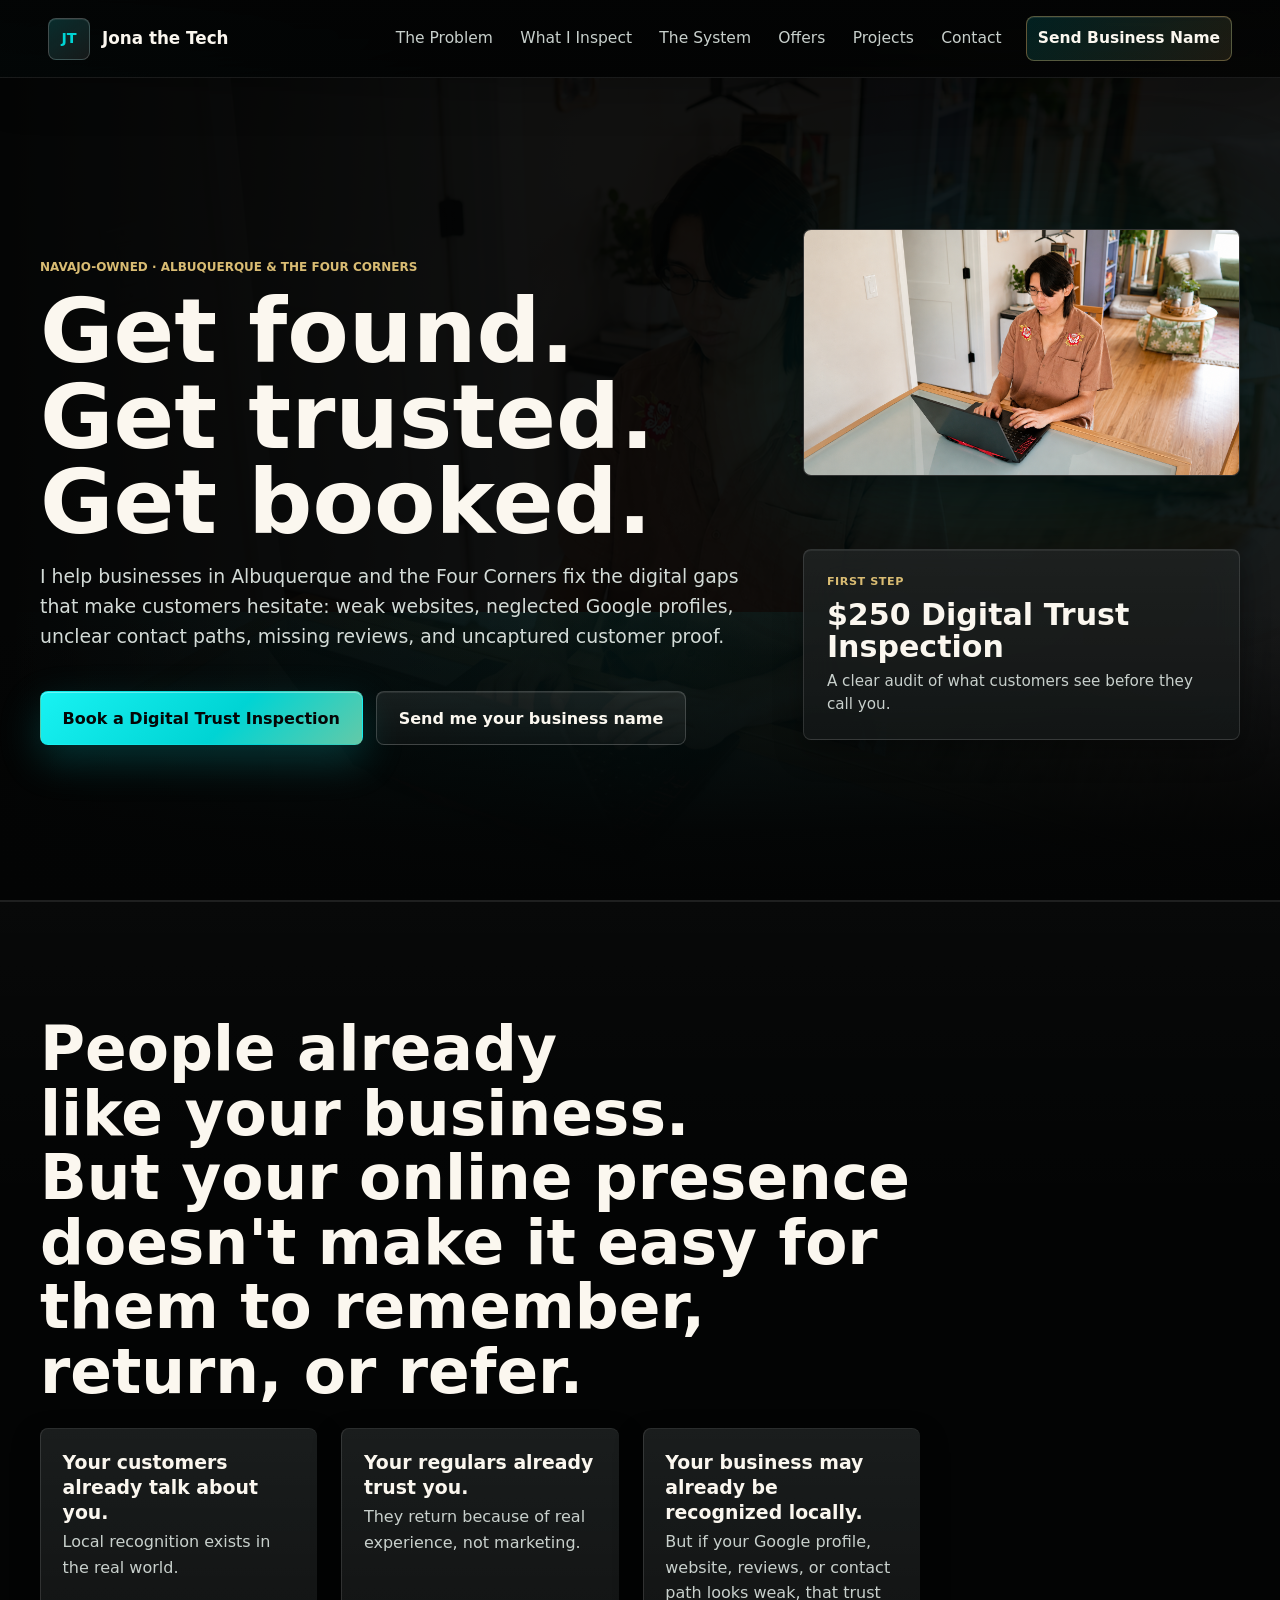
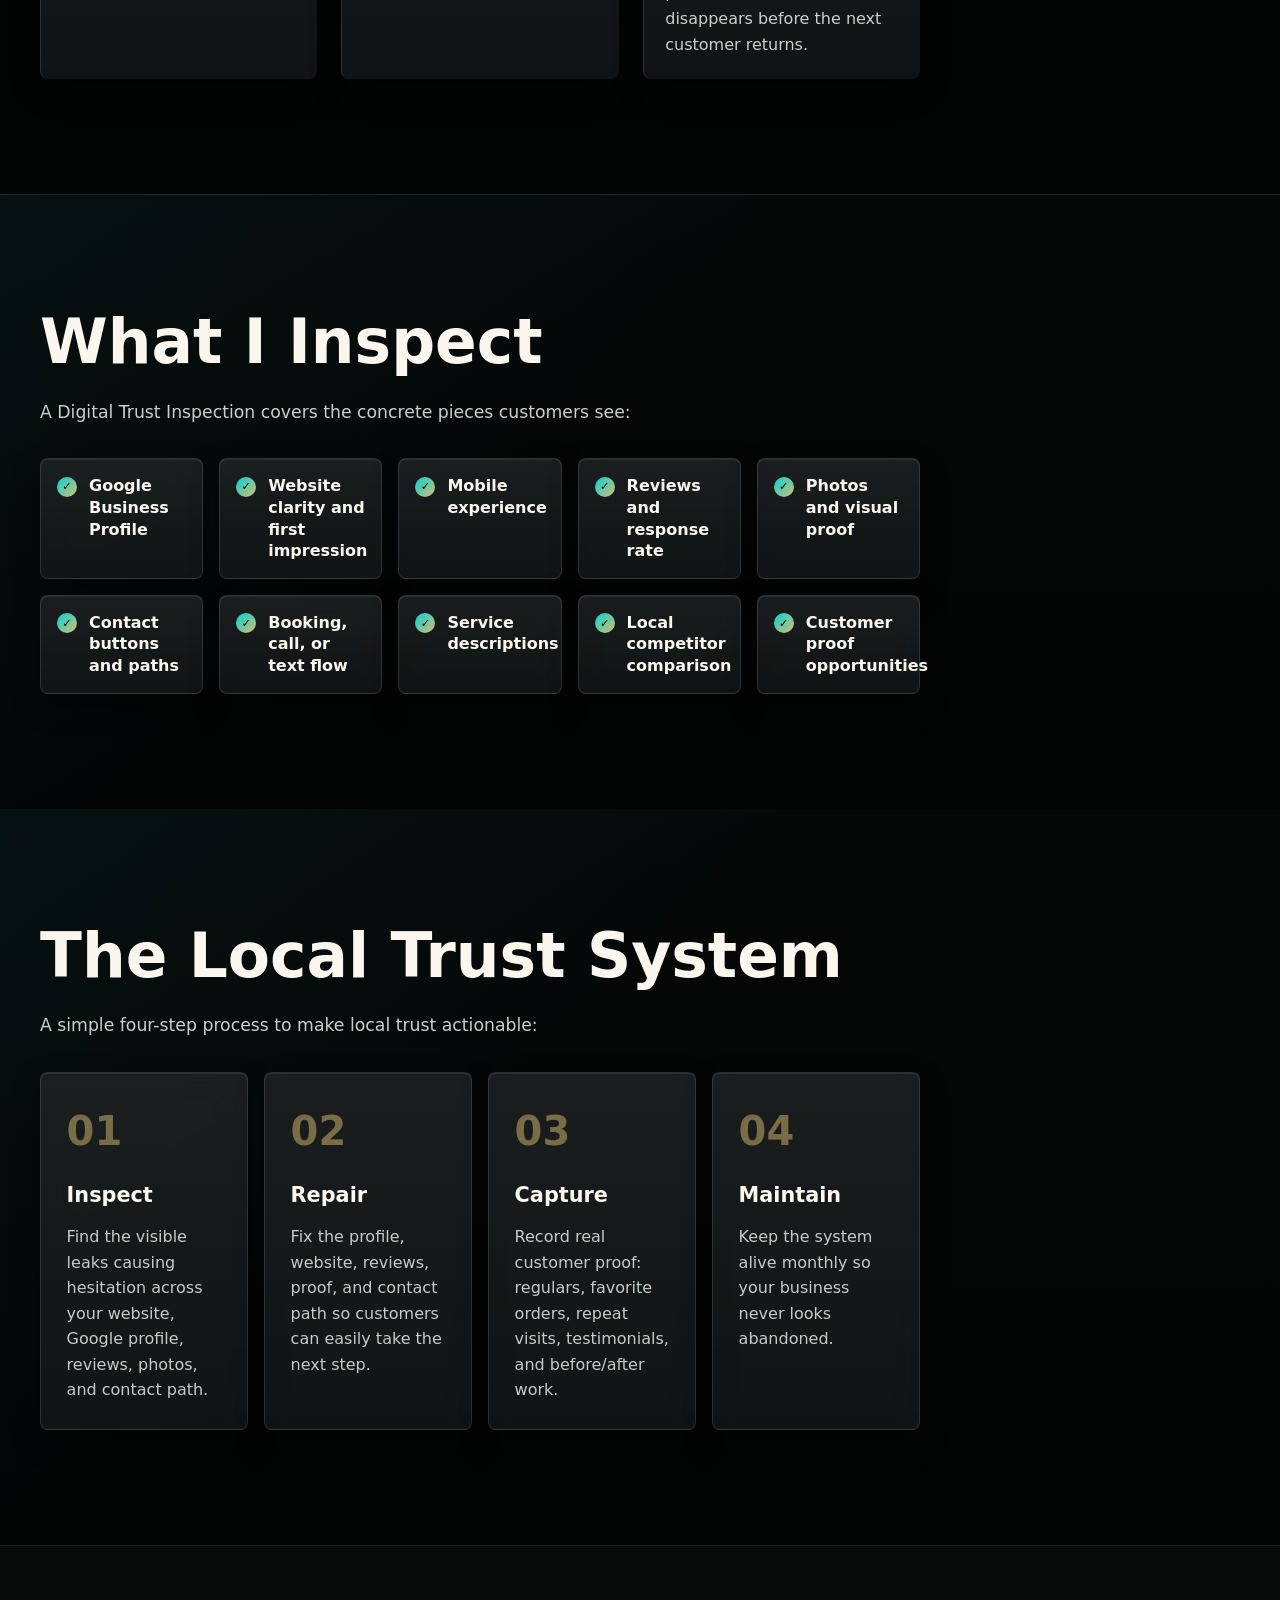
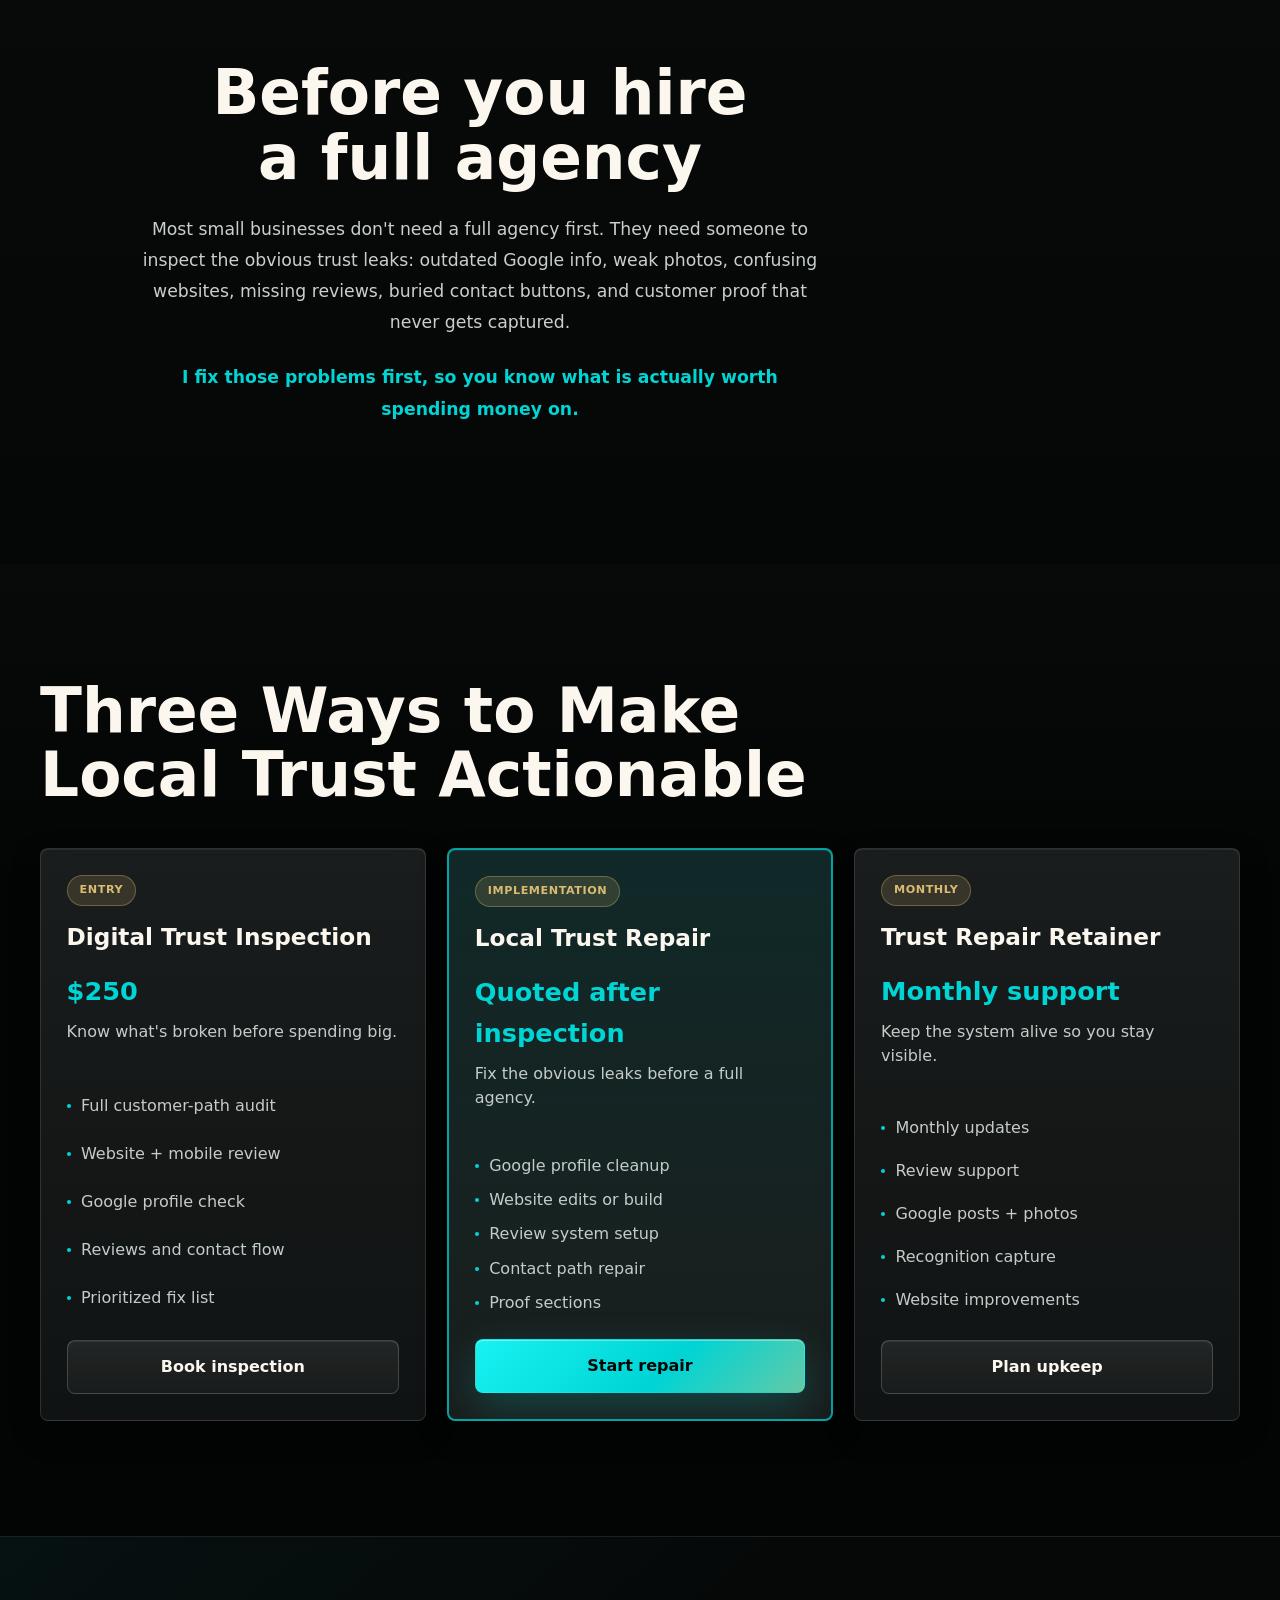
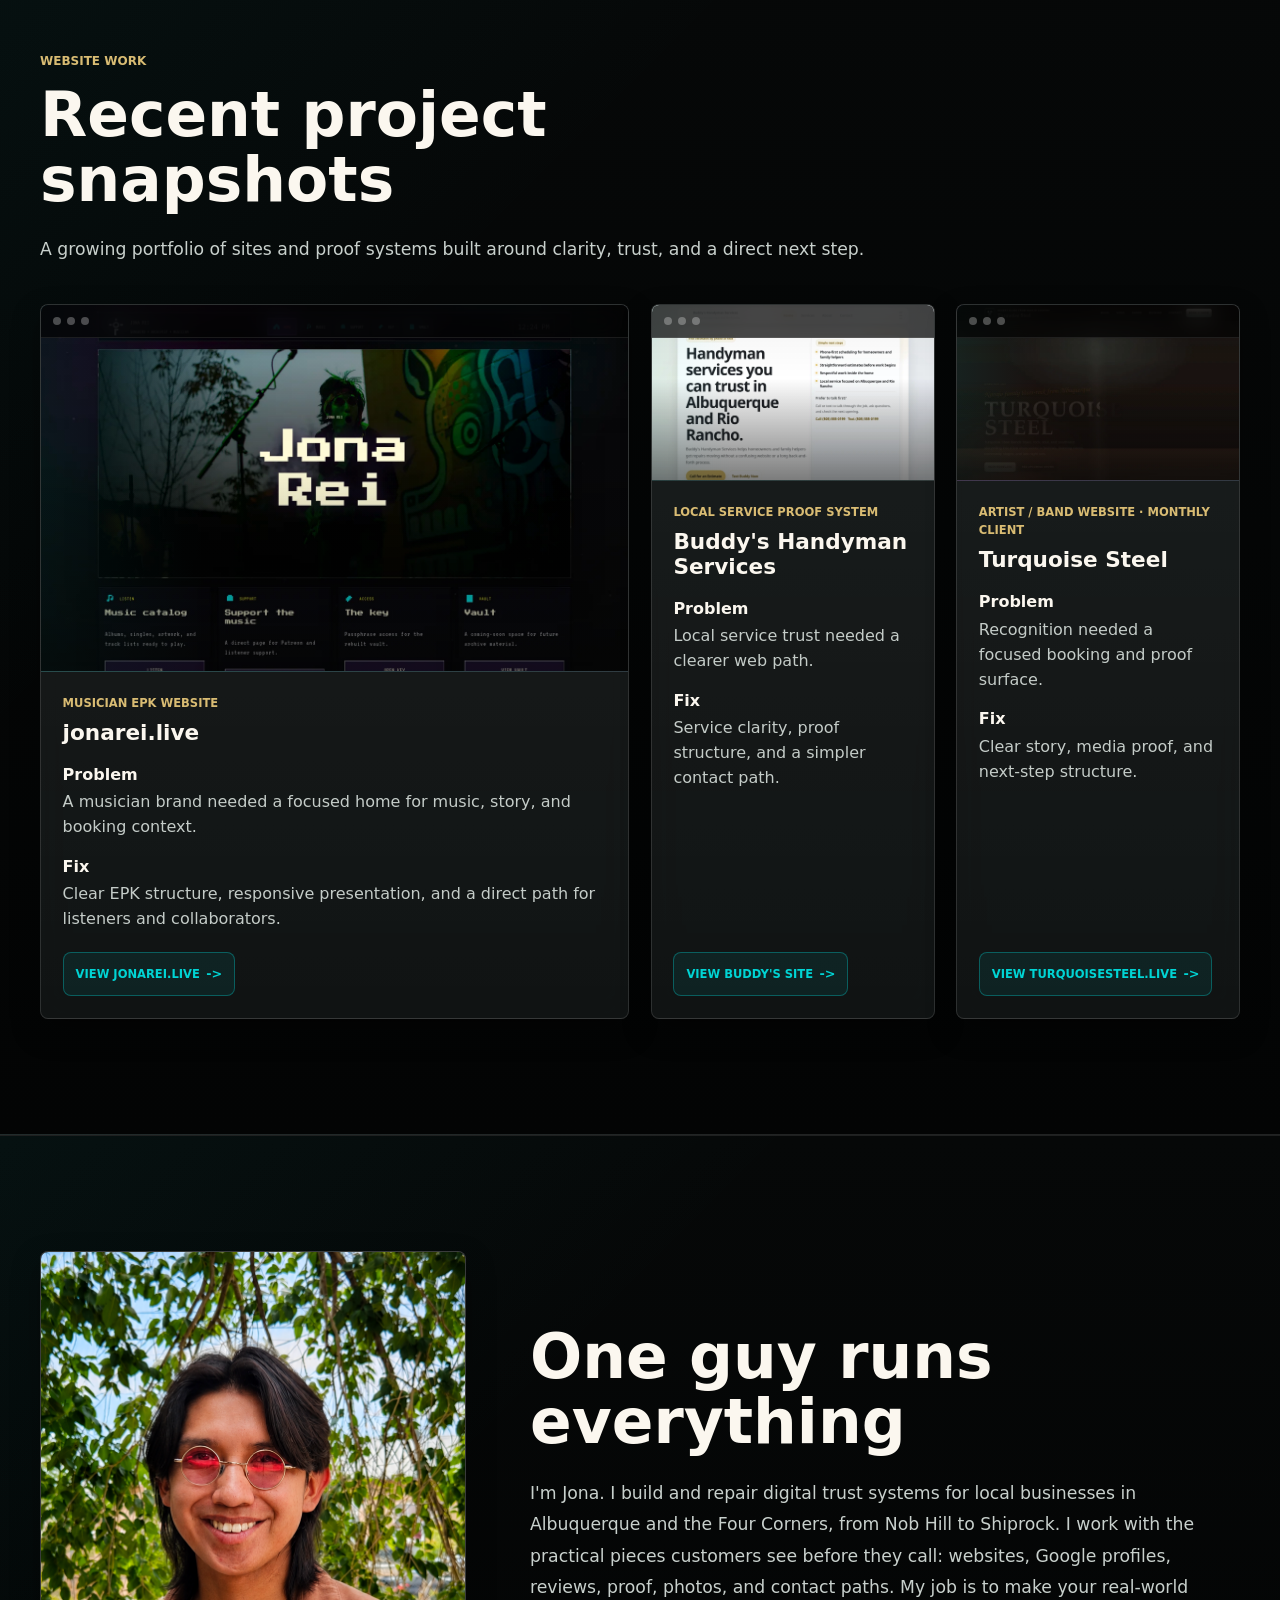
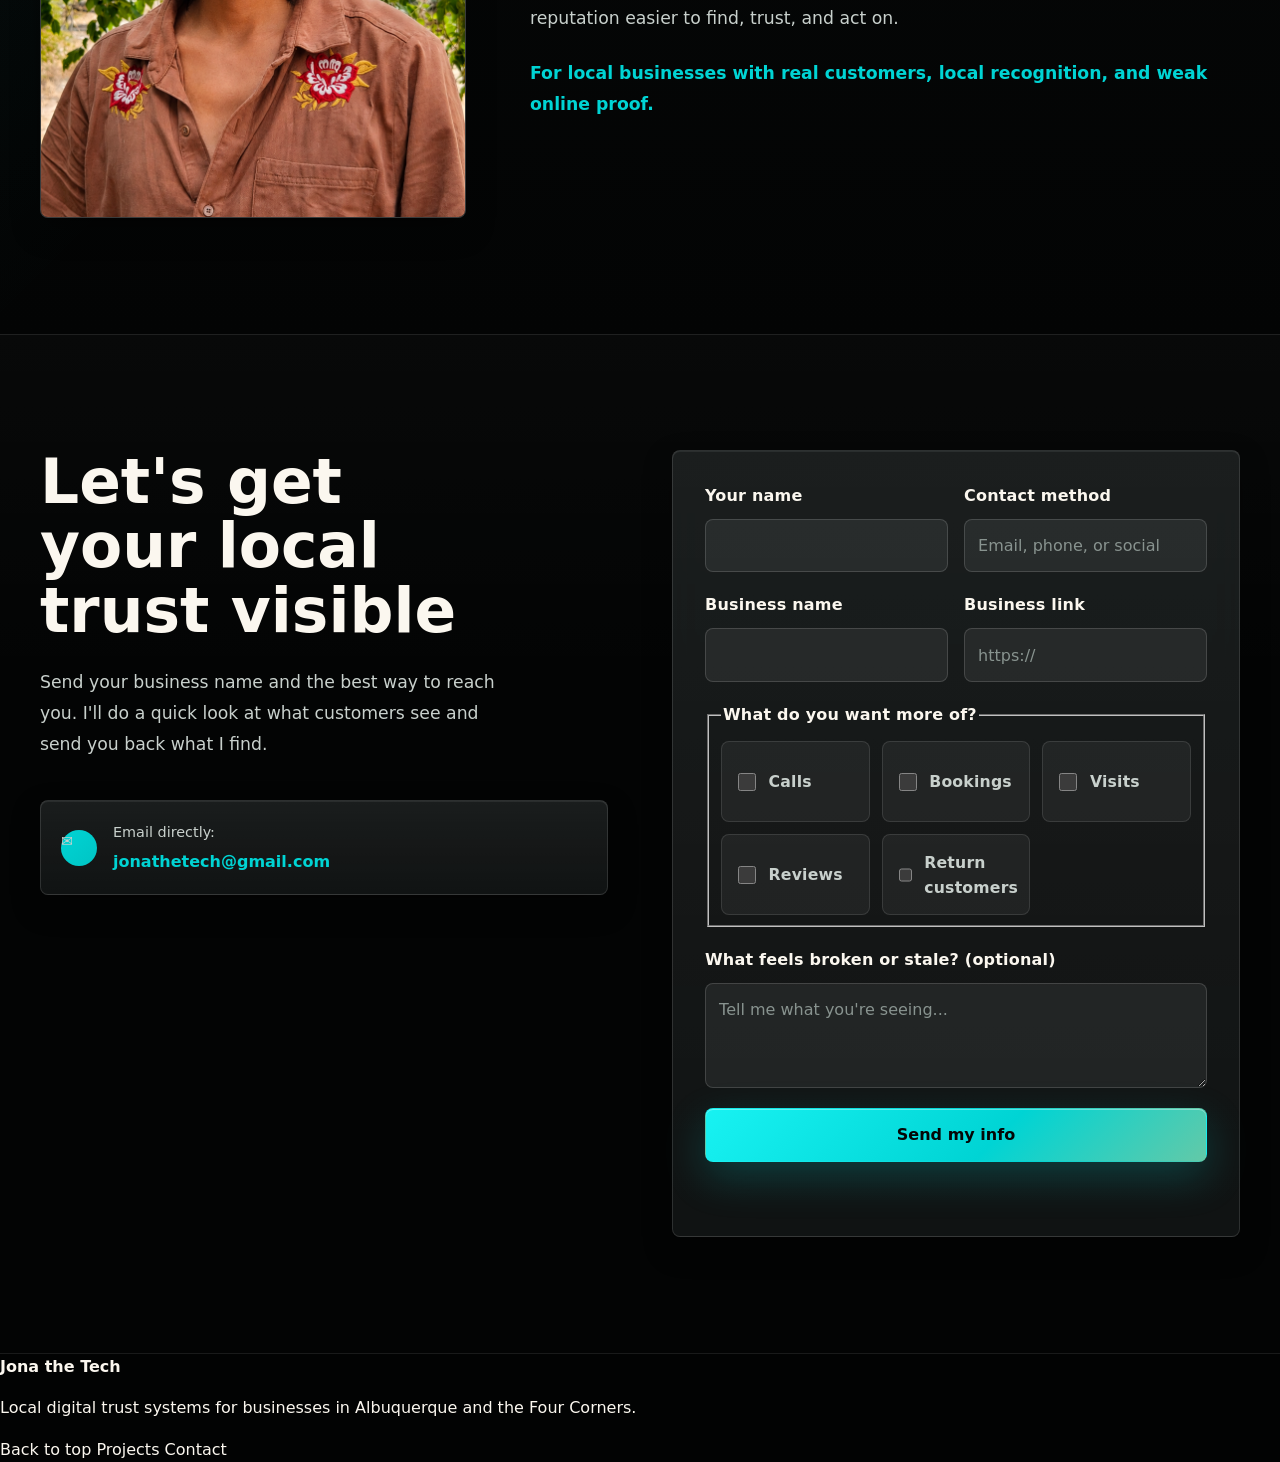
<file: index.html>
<!doctype html>
<html lang="en">
  <head>
    <meta charset="utf-8">
    <meta name="viewport" content="width=device-width, initial-scale=1">
    <title>Jona the Tech</title>
    <meta
      name="description"
      content="$250 Digital Trust Inspection for local businesses in Albuquerque and the Four Corners: Google profile, reviews, website, and contact path, with a prioritized fix list."
    >
    <meta property="og:title" content="Jona the Tech | Local Digital Trust Systems">
    <meta
      property="og:description"
      content="Navajo owned. Booking, call, and appointment website systems for local businesses."
    >
    <meta property="og:type" content="website">
    <meta property="og:image" content="assets/hero-jona-tech.png">
    <meta name="twitter:card" content="summary_large_image">
    <link rel="preload" href="assets/hero-jona-tech.png" as="image">
    <link rel="stylesheet" href="styles.css">
    <script type="application/ld+json">
      {
        "@context": "https://schema.org",
        "@type": "ProfessionalService",
        "name": "Jona the Tech",
        "description": "Booking, call, and appointment website systems for local businesses.",
        "url": "https://jonathetech.com",
        "email": "jonathetech@gmail.com",
        "areaServed": [
          { "@type": "City", "name": "Albuquerque" },
          { "@type": "City", "name": "Shiprock" },
          { "@type": "City", "name": "Farmington" },
          { "@type": "Place", "name": "Four Corners" }
        ],
        "serviceType": [
          "Digital Trust Inspection",
          "Local Trust Repair",
          "Trust Repair Retainer"
        ]
      }
    </script>
  </head>
  <body>
    <header class="site-header" data-site-header>
      <a class="brand" href="#top" aria-label="Jona the Tech home">
        <span class="brand__mark" aria-hidden="true">JT</span>
        <span class="brand__text">
          <strong>Jona the Tech</strong>
        </span>
      </a>

      <button class="menu-toggle" type="button" aria-expanded="false" aria-controls="primary-nav" data-menu-toggle>
        <span class="menu-toggle__line" aria-hidden="true"></span>
        <span class="menu-toggle__line" aria-hidden="true"></span>
        <span class="menu-toggle__line" aria-hidden="true"></span>
        <span class="sr-only">Open menu</span>
      </button>

      <nav class="nav" id="primary-nav" aria-label="Primary navigation" data-primary-nav>
        <a href="#problem">The Problem</a>
        <a href="#inspect">What I Inspect</a>
        <a href="#method">The System</a>
        <a href="#offers">Offers</a>
        <a href="#projects">Projects</a>
        <a href="#contact">Contact</a>
        <a class="nav__cta" href="#contact" data-focus-business>Send Business Name</a>
      </nav>
    </header>

    <main id="top">
      <!-- HERO: What do you fix? Who is this for? -->
      <section class="hero" aria-labelledby="hero-title">
        <div class="hero__inner">
          <div class="hero__content">
            <p class="section-eyebrow hero__eyebrow">Navajo-owned · Albuquerque &amp; the Four Corners</p>
            <h1 id="hero-title">Get found. Get trusted. Get booked.</h1>
            <p class="hero__copy">
              I help businesses in Albuquerque and the Four Corners fix the digital gaps that make customers
              hesitate: weak websites, neglected Google profiles, unclear contact
              paths, missing reviews, and uncaptured customer proof.
            </p>
            <div class="hero__actions">
              <a class="button button--primary" href="/intake">
                Book a Digital Trust Inspection
              </a>
              <a class="button button--secondary" href="#contact" data-focus-business>
                Send me your business name
              </a>
            </div>
          </div>

          <figure class="hero__image">
            <img src="assets/hero-jona-tech.png" alt="Jona the Tech Digital Trust System" width="500" height="500" loading="eager">
          </figure>

          <aside class="hero-panel">
            <p class="hero-panel__label">First step</p>
            <strong data-price="inspection">$250 Digital Trust Inspection</strong>
            <span>A clear audit of what customers see before they call you.</span>
          </aside>
        </div>
      </section>

      <!-- PROBLEM: Why does it matter? The emotional trigger -->
      <section class="section section--problem" id="problem" aria-labelledby="problem-title">
        <div class="section__inner">
          <div class="section-content">
            <h2 id="problem-title">People already like your business.<br>But your online presence doesn't make it easy for them to remember, return, or refer.</h2>
            <div class="problem-points">
              <div class="problem-point fade-in">
                <strong>Your customers already talk about you.</strong>
                <p>Local recognition exists in the real world.</p>
              </div>
              <div class="problem-point fade-in">
                <strong>Your regulars already trust you.</strong>
                <p>They return because of real experience, not marketing.</p>
              </div>
              <div class="problem-point fade-in">
                <strong>Your business may already be recognized locally.</strong>
                <p>But if your Google profile, website, reviews, or contact path looks weak, that trust disappears before the next customer returns.</p>
              </div>
            </div>
          </div>
        </div>
      </section>

      <!-- INSPECT: What do you fix? (Checklist) -->
      <section class="section section--inspect" id="inspect" aria-labelledby="inspect-title">
        <div class="section__inner">
          <div class="section-content">
            <h2 id="inspect-title">What I Inspect</h2>
            <p class="section-subtitle">A Digital Trust Inspection covers the concrete pieces customers see:</p>
            <ul class="inspect-checklist">
              <li>Google Business Profile</li>
              <li>Website clarity and first impression</li>
              <li>Mobile experience</li>
              <li>Reviews and response rate</li>
              <li>Photos and visual proof</li>
              <li>Contact buttons and paths</li>
              <li>Booking, call, or text flow</li>
              <li>Service descriptions</li>
              <li>Local competitor comparison</li>
              <li>Customer proof opportunities</li>
            </ul>
          </div>
        </div>
      </section>

      <!-- METHOD: Why trust you? (The Local Trust System) -->
      <section class="section section--method" id="method" aria-labelledby="method-title">
        <div class="section__inner">
          <div class="section-content">
            <h2 id="method-title">The Local Trust System</h2>
            <p class="section-subtitle">A simple four-step process to make local trust actionable:</p>
            <div class="method-grid">
              <article class="method-card fade-in-up">
                <div class="method-card__number">01</div>
                <h3>Inspect</h3>
                <p>Find the visible leaks causing hesitation across your website, Google profile, reviews, photos, and contact path.</p>
              </article>
              <article class="method-card fade-in-up">
                <div class="method-card__number">02</div>
                <h3>Repair</h3>
                <p>Fix the profile, website, reviews, proof, and contact path so customers can easily take the next step.</p>
              </article>
              <article class="method-card fade-in-up">
                <div class="method-card__number">03</div>
                <h3>Capture</h3>
                <p>Record real customer proof: regulars, favorite orders, repeat visits, testimonials, and before/after work.</p>
              </article>
              <article class="method-card fade-in-up">
                <div class="method-card__number">04</div>
                <h3>Maintain</h3>
                <p>Keep the system alive monthly so your business never looks abandoned.</p>
              </article>
            </div>
          </div>
        </div>
      </section>

      <!-- POSITIONING: Before you hire a full agency -->
      <section class="section section--positioning" aria-labelledby="positioning-title">
        <div class="section__inner">
          <div class="section-content positioning-content">
            <h2 id="positioning-title">Before you hire a full agency</h2>
            <p>
              Most small businesses don't need a full agency first. They need someone to inspect the obvious trust leaks: outdated Google info, weak photos, confusing websites, missing reviews, buried contact buttons, and customer proof that never gets captured.
            </p>
            <p>
              <strong>I fix those problems first, so you know what is actually worth spending money on.</strong>
            </p>
          </div>
        </div>
      </section>

      <!-- OFFERS: What do I do next? (Three offers max) -->
      <section class="section section--offers" id="offers" aria-labelledby="offers-title">
        <div class="section__inner">
          <h2 id="offers-title">Three Ways to Make Local Trust Actionable</h2>
          <div class="offers-grid">
            <article class="offer-card fade-in">
              <div class="offer-card__label">Entry</div>
              <h3>Digital Trust Inspection</h3>
              <p class="offer-card__price">$250</p>
              <p class="offer-card__desc">Know what's broken before spending big.</p>
              <ul>
                <li>Full customer-path audit</li>
                <li>Website + mobile review</li>
                <li>Google profile check</li>
                <li>Reviews and contact flow</li>
                <li>Prioritized fix list</li>
              </ul>
              <a class="button button--secondary button--block" href="/intake">Book inspection</a>
            </article>

            <article class="offer-card offer-card--featured fade-in">
              <div class="offer-card__label">Implementation</div>
              <h3>Local Trust Repair</h3>
              <p class="offer-card__price">Quoted after inspection</p>
              <p class="offer-card__desc">Fix the obvious leaks before a full agency.</p>
              <ul>
                <li>Google profile cleanup</li>
                <li>Website edits or build</li>
                <li>Review system setup</li>
                <li>Contact path repair</li>
                <li>Proof sections</li>
              </ul>
              <a class="button button--primary button--block" href="#contact" data-focus-business>Start repair</a>
            </article>

            <article class="offer-card fade-in">
              <div class="offer-card__label">Monthly</div>
              <h3>Trust Repair Retainer</h3>
              <p class="offer-card__price">Monthly support</p>
              <p class="offer-card__desc">Keep the system alive so you stay visible.</p>
              <ul>
                <li>Monthly updates</li>
                <li>Review support</li>
                <li>Google posts + photos</li>
                <li>Recognition capture</li>
                <li>Website improvements</li>
              </ul>
              <a class="button button--secondary button--block" href="#contact" data-focus-business>Plan upkeep</a>
            </article>
          </div>
        </div>
      </section>

      <!-- PROJECTS: Website thumbnails and proof of build style -->
      <section class="section section--projects" id="projects" aria-labelledby="projects-title">
        <div class="section__inner">
          <div class="section-content projects-heading">
            <p class="section-eyebrow">Website work</p>
            <h2 id="projects-title">Recent project snapshots</h2>
            <p class="section-subtitle">
              A growing portfolio of sites and proof systems built around clarity,
              trust, and a direct next step.
            </p>
          </div>

          <div class="projects-grid" aria-label="Website project portfolio">
            <article class="project-card project-card--featured fade-in">
              <figure class="project-thumb project-thumb--jona has-screenshot" aria-label="jonarei.live musician EPK website thumbnail">
                <img
                  class="project-thumb__image"
                  src="assets/projects/jonarei-live.webp"
                  alt="Screenshot of the jonarei.live musician EPK website"
                  width="1200"
                  height="917"
                  loading="eager"
                  decoding="async"
                >
                <div class="project-thumb__chrome" aria-hidden="true">
                  <span></span>
                  <span></span>
                  <span></span>
                </div>
                <div class="project-thumb__screen" aria-hidden="true">
                  <div class="project-thumb__hero"></div>
                  <div class="project-thumb__copy"></div>
                  <div class="project-thumb__button"></div>
                </div>
              </figure>
              <div class="project-card__body">
                <p class="project-card__type">Musician EPK website</p>
                <h3>jonarei.live</h3>
                <dl>
                  <div>
                    <dt>Problem</dt>
                    <dd>A musician brand needed a focused home for music, story, and booking context.</dd>
                  </div>
                  <div>
                    <dt>Fix</dt>
                    <dd>Clear EPK structure, responsive presentation, and a direct path for listeners and collaborators.</dd>
                  </div>
                </dl>
                <a class="project-card__link" href="https://jonarei.live" target="_blank" rel="noopener">View jonarei.live</a>
              </div>
            </article>

            <article class="project-card fade-in">
              <figure class="project-thumb project-thumb--service has-screenshot" aria-label="Buddy's Handyman Services website thumbnail">
                <img
                  class="project-thumb__image"
                  src="assets/projects/buddys-handyman-services.webp"
                  alt="Screenshot of the Buddy's Handyman Services website"
                  width="1200"
                  height="917"
                  loading="eager"
                  decoding="async"
                >
                <div class="project-thumb__chrome" aria-hidden="true">
                  <span></span>
                  <span></span>
                  <span></span>
                </div>
                <div class="project-thumb__screen" aria-hidden="true">
                  <div class="project-thumb__hero"></div>
                  <div class="project-thumb__grid"></div>
                  <div class="project-thumb__grid project-thumb__grid--short"></div>
                </div>
              </figure>
              <div class="project-card__body">
                <p class="project-card__type">Local service proof system</p>
                <h3>Buddy's Handyman Services</h3>
                <dl>
                  <div>
                    <dt>Problem</dt>
                    <dd>Local service trust needed a clearer web path.</dd>
                  </div>
                  <div>
                    <dt>Fix</dt>
                    <dd>Service clarity, proof structure, and a simpler contact path.</dd>
                  </div>
                </dl>
                <a class="project-card__link" href="https://buddyshandymanservices.com" target="_blank" rel="noopener">View Buddy's site</a>
              </div>
            </article>

            <article class="project-card fade-in">
              <figure class="project-thumb project-thumb--epk has-screenshot" aria-label="Turquoise Steel EPK website thumbnail">
                <img
                  class="project-thumb__image"
                  src="assets/projects/turquoise-steel.webp"
                  alt="Screenshot of the Turquoise Steel website"
                  width="1200"
                  height="917"
                  loading="eager"
                  decoding="async"
                >
                <div class="project-thumb__chrome" aria-hidden="true">
                  <span></span>
                  <span></span>
                  <span></span>
                </div>
                <div class="project-thumb__screen" aria-hidden="true">
                  <div class="project-thumb__hero"></div>
                  <div class="project-thumb__media-row"></div>
                  <div class="project-thumb__copy"></div>
                </div>
              </figure>
              <div class="project-card__body">
                <p class="project-card__type">Artist / band website · monthly client</p>
                <h3>Turquoise Steel</h3>
                <dl>
                  <div>
                    <dt>Problem</dt>
                    <dd>Recognition needed a focused booking and proof surface.</dd>
                  </div>
                  <div>
                    <dt>Fix</dt>
                    <dd>Clear story, media proof, and next-step structure.</dd>
                  </div>
                </dl>
                <a class="project-card__link" href="https://turquoisesteel.live" target="_blank" rel="noopener">View turquoisesteel.live</a>
              </div>
            </article>
          </div>
        </div>
      </section>

      <!-- ABOUT: Short and practical -->
      <section class="section section--about" aria-labelledby="about-title">
        <div class="section__inner">
          <div class="about-layout">
            <figure class="about__profile">
              <img src="assets/jona-tech-profile.png" alt="Jona the Tech" width="300" height="300" loading="lazy">
            </figure>
            <div class="section-content about-content">
              <h2 id="about-title">One guy runs everything</h2>
              <p>
                I'm Jona. I build and repair digital trust systems for local businesses in Albuquerque and the Four Corners, from Nob Hill to Shiprock. I work with the practical pieces customers see before they call: websites, Google profiles, reviews, proof, photos, and contact paths. My job is to make your real-world reputation easier to find, trust, and act on.
              </p>
              <p>
                <strong>For local businesses with real customers, local recognition, and weak online proof.</strong>
              </p>
            </div>
          </div>
        </div>
      </section>

      <!-- CONTACT: Final CTA -->
      <section class="section section--contact" id="contact" aria-labelledby="contact-title">
        <div class="section__inner">
          <div class="contact-wrapper">
            <div class="contact-header">
              <h2 id="contact-title">Let's get your local trust visible</h2>
              <p class="contact-intro">Send your business name and the best way to reach you. I'll do a quick look at what customers see and send you back what I find.</p>
              <div class="contact-methods">
                <a href="mailto:jonathetech@gmail.com" class="contact-method" aria-label="Email Jona">
                  <span class="method-icon">✉</span>
                  <div>
                    <span>Email directly:</span>
                    <strong>jonathetech@gmail.com</strong>
                  </div>
                </a>
              </div>
            </div>

            <form
              class="contact-form"
              name="jona-tech-contact"
              method="POST"
              netlify
              netlify-honeypot="bot-field"
              action="/success"
              data-inspection-form
            >
              <input type="hidden" name="form-name" value="jona-tech-contact">
              <p class="hidden">
                <label>Do not fill this out: <input name="bot-field"></label>
              </p>

              <div class="form-row">
                <div class="form-group">
                  <label for="name">Your name</label>
                  <input id="name" name="name" type="text" autocomplete="name" required>
                </div>
                <div class="form-group">
                  <label for="contact-method">Contact method</label>
                  <input id="contact-method" name="contact-method" type="text" placeholder="Email, phone, or social" required>
                </div>
              </div>

              <div class="form-row">
                <div class="form-group">
                  <label for="business-name">Business name</label>
                  <input id="business-name" name="business-name" type="text" autocomplete="organization" required>
                </div>
                <div class="form-group">
                  <label for="business-link">Business link</label>
                  <input id="business-link" name="business-link" type="url" inputmode="url" placeholder="https://">
                </div>
              </div>

              <fieldset class="form-group">
                <legend>What do you want more of?</legend>
                <div class="checkbox-group">
                  <label><input type="checkbox" name="want-more-of" value="calls"> Calls</label>
                  <label><input type="checkbox" name="want-more-of" value="bookings"> Bookings</label>
                  <label><input type="checkbox" name="want-more-of" value="visits"> Visits</label>
                  <label><input type="checkbox" name="want-more-of" value="reviews"> Reviews</label>
                  <label><input type="checkbox" name="want-more-of" value="return-customers"> Return customers</label>
                </div>
              </fieldset>

              <div class="form-group">
                <label for="message">What feels broken or stale? (optional)</label>
                <textarea id="message" name="message" rows="3" placeholder="Tell me what you're seeing..."></textarea>
              </div>

              <button class="button button--primary button--large" type="submit">Send my info</button>
              <p class="form-status" role="status" aria-live="polite" data-form-status></p>
            </form>
          </div>
        </div>
      </section>
    </main>

    <footer class="site-footer">
      <div class="footer-inner">
        <div>
          <strong>Jona the Tech</strong>
          <p>Local digital trust systems for businesses in Albuquerque and the Four Corners.</p>
        </div>
        <nav class="footer-nav" aria-label="Footer navigation">
          <a href="#top">Back to top</a>
          <a href="#projects">Projects</a>
          <a href="#contact">Contact</a>
        </nav>
      </div>
    </footer>

    <script src="script.js" defer></script>
  </body>
</html>
</file>
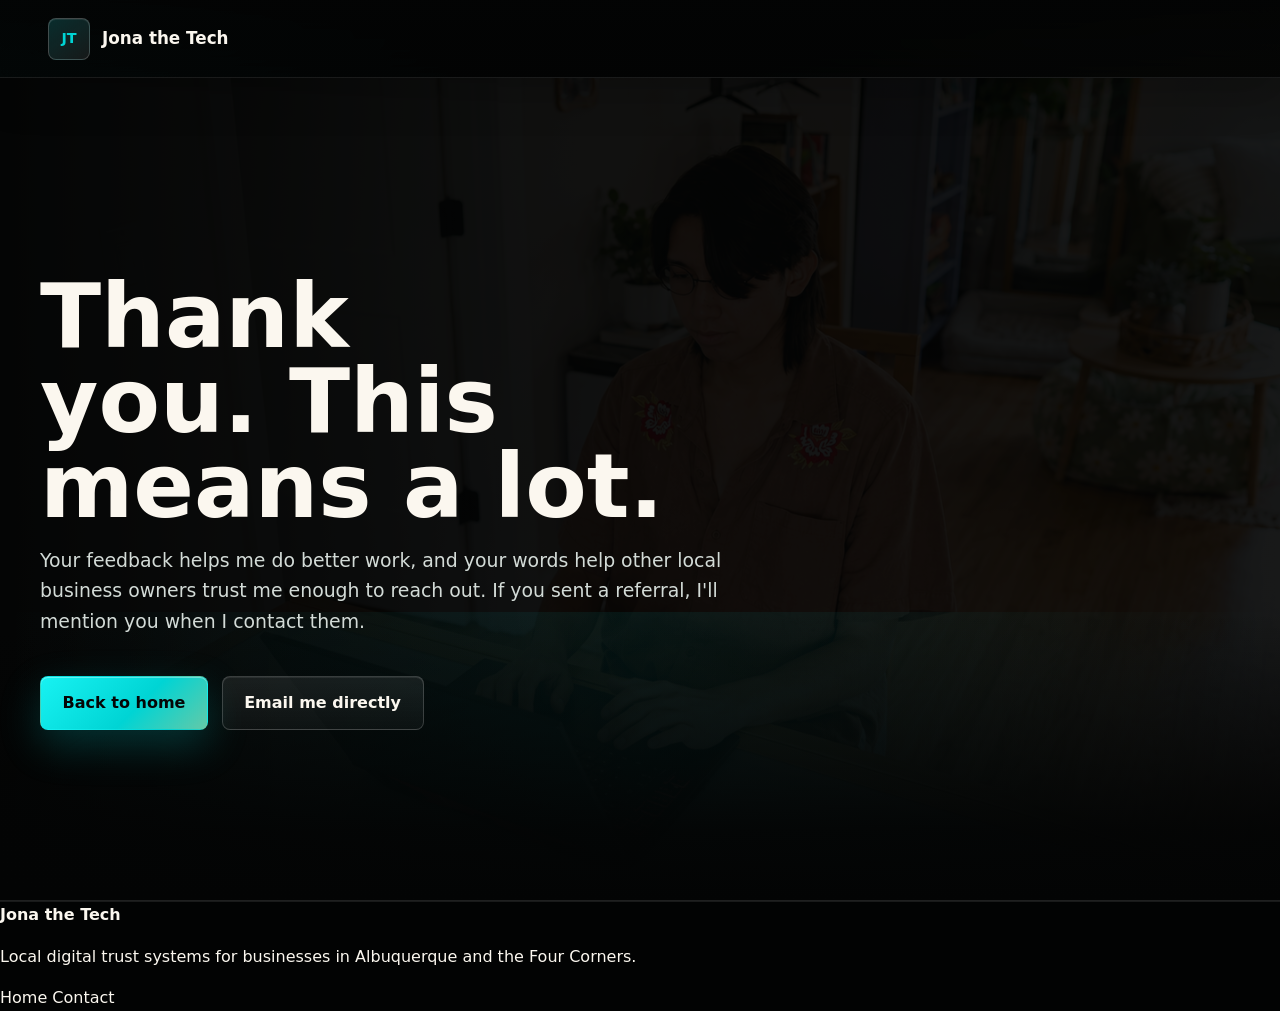
<file: feedback-thanks.html>
<!doctype html>
<html lang="en">
  <head>
    <meta charset="utf-8">
    <meta name="viewport" content="width=device-width, initial-scale=1">
    <title>Thank you — Jona the Tech</title>
    <meta name="robots" content="noindex">
    <link rel="stylesheet" href="styles.css">
  </head>
  <body>
    <header class="site-header" data-site-header>
      <a class="brand" href="/" aria-label="Jona the Tech home">
        <span class="brand__mark" aria-hidden="true">JT</span>
        <span class="brand__text">
          <strong>Jona the Tech</strong>
        </span>
      </a>
    </header>

    <main>
      <section class="hero" aria-labelledby="success-title">
        <div class="hero__inner">
          <div class="hero__content">
            <h1 id="success-title">Thank you. This means a lot.</h1>
            <p class="hero__copy">
              Your feedback helps me do better work, and your words help other local business owners trust me enough to reach out. If you sent a referral, I'll mention you when I contact them.
            </p>
            <div class="hero__actions">
              <a class="button button--primary" href="/">
                Back to home
              </a>
              <a class="button button--secondary" href="mailto:jonathetech@gmail.com">
                Email me directly
              </a>
            </div>
          </div>
        </div>
      </section>
    </main>

    <footer class="site-footer">
      <div class="footer-inner">
        <div>
          <strong>Jona the Tech</strong>
          <p>Local digital trust systems for businesses in Albuquerque and the Four Corners.</p>
        </div>
        <nav class="footer-nav" aria-label="Footer navigation">
          <a href="/">Home</a>
          <a href="mailto:jonathetech@gmail.com">Contact</a>
        </nav>
      </div>
    </footer>

    <script src="script.js" defer></script>
  </body>
</html>
</file>
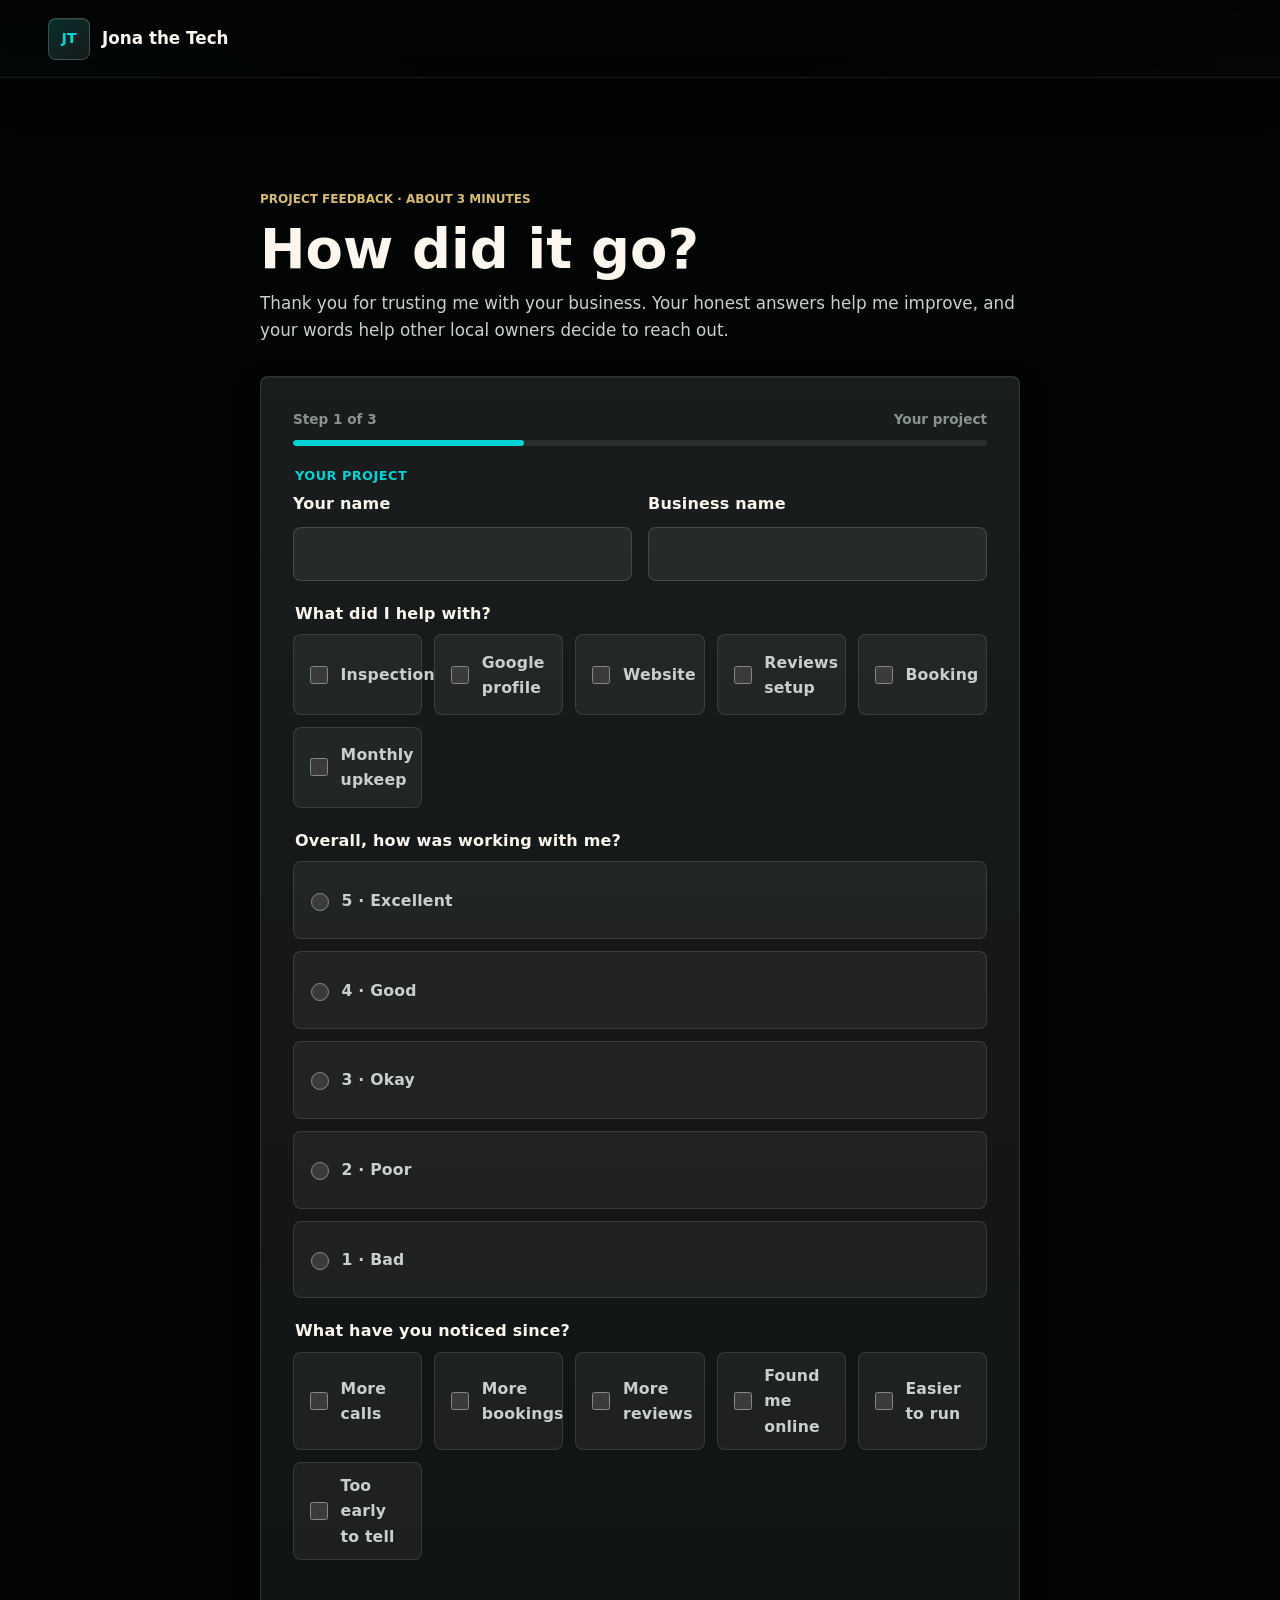
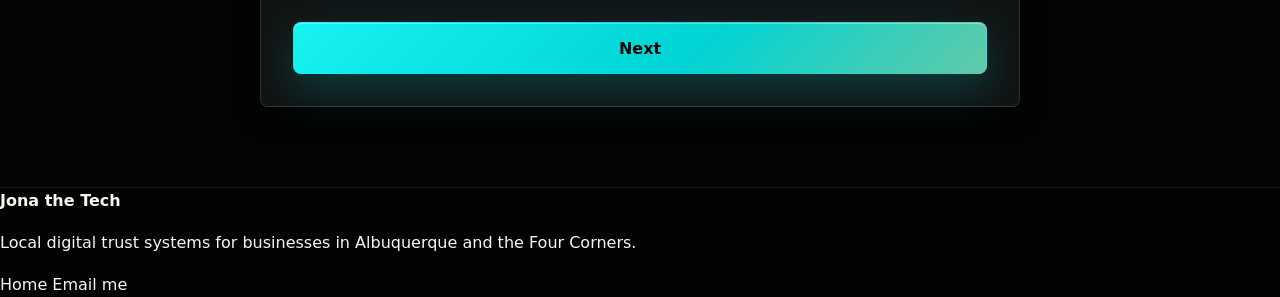
<file: feedback.html>
<!doctype html>
<html lang="en">
  <head>
    <meta charset="utf-8">
    <meta name="viewport" content="width=device-width, initial-scale=1">
    <title>Project Feedback | Jona the Tech</title>
    <meta name="robots" content="noindex">
    <meta
      name="description"
      content="Tell Jona how your project went."
    >
    <link rel="stylesheet" href="styles.css">
  </head>
  <body>
    <header class="site-header" data-site-header>
      <a class="brand" href="/" aria-label="Jona the Tech home">
        <span class="brand__mark" aria-hidden="true">JT</span>
        <span class="brand__text">
          <strong>Jona the Tech</strong>
        </span>
      </a>
    </header>

    <main>
      <section class="section intake" aria-labelledby="feedback-title">
        <div class="section__inner intake__inner">
          <div class="intake__header">
            <p class="section-eyebrow">Project feedback · About 3 minutes</p>
            <h1 id="feedback-title">How did it go?</h1>
            <p class="intake__intro">
              Thank you for trusting me with your business. Your honest answers help me
              improve, and your words help other local owners decide to reach out.
            </p>
          </div>

          <form
            class="contact-form intake-form"
            name="client-feedback"
            method="POST"
            netlify
            netlify-honeypot="bot-field"
            action="/feedback-thanks"
            data-intake-form
            novalidate
          >
            <input type="hidden" name="form-name" value="client-feedback">
            <p class="hidden">
              <label>Do not fill this out: <input name="bot-field"></label>
            </p>

            <div class="intake-progress" aria-hidden="true" data-intake-progress>
              <div class="intake-progress__meta">
                <span data-intake-step-label>Step 1 of 3</span>
                <span data-intake-step-name>Your project</span>
              </div>
              <div class="intake-progress__track">
                <div class="intake-progress__bar" data-intake-bar></div>
              </div>
            </div>

            <!-- STEP 1 -->
            <fieldset class="intake-step" data-step="1" data-step-name="Your project">
              <legend class="intake-step__title">Your project</legend>

              <div class="form-row">
                <div class="form-group">
                  <label for="name">Your name</label>
                  <input id="name" name="name" type="text" autocomplete="name" required>
                </div>
                <div class="form-group">
                  <label for="business-name">Business name</label>
                  <input id="business-name" name="business-name" type="text" autocomplete="organization" required>
                </div>
              </div>

              <fieldset class="form-group">
                <legend>What did I help with?</legend>
                <div class="checkbox-group">
                  <label><input type="checkbox" name="services" value="inspection"> Inspection</label>
                  <label><input type="checkbox" name="services" value="google-profile"> Google profile</label>
                  <label><input type="checkbox" name="services" value="website"> Website</label>
                  <label><input type="checkbox" name="services" value="reviews"> Reviews setup</label>
                  <label><input type="checkbox" name="services" value="booking-contact"> Booking</label>
                  <label><input type="checkbox" name="services" value="monthly"> Monthly upkeep</label>
                </div>
              </fieldset>

              <fieldset class="form-group">
                <legend>Overall, how was working with me?</legend>
                <div class="checkbox-group rating-group">
                  <label><input type="radio" name="rating" value="5" required> 5 · Excellent</label>
                  <label><input type="radio" name="rating" value="4"> 4 · Good</label>
                  <label><input type="radio" name="rating" value="3"> 3 · Okay</label>
                  <label><input type="radio" name="rating" value="2"> 2 · Poor</label>
                  <label><input type="radio" name="rating" value="1"> 1 · Bad</label>
                </div>
              </fieldset>

              <fieldset class="form-group">
                <legend>What have you noticed since?</legend>
                <div class="checkbox-group">
                  <label><input type="checkbox" name="results" value="more-calls"> More calls</label>
                  <label><input type="checkbox" name="results" value="more-bookings"> More bookings</label>
                  <label><input type="checkbox" name="results" value="more-reviews"> More reviews</label>
                  <label><input type="checkbox" name="results" value="found-online"> Found me online</label>
                  <label><input type="checkbox" name="results" value="easier-to-manage"> Easier to run</label>
                  <label><input type="checkbox" name="results" value="too-early"> Too early to tell</label>
                </div>
              </fieldset>
            </fieldset>

            <!-- STEP 2 -->
            <fieldset class="intake-step" data-step="2" data-step-name="In your words">
              <legend class="intake-step__title">In your words</legend>

              <div class="form-group">
                <label for="before">What was going on before we worked together?</label>
                <textarea id="before" name="before" rows="3" placeholder="Old info on Google, hard to book, no website..."></textarea>
              </div>

              <div class="form-group">
                <label for="after">What's different now?</label>
                <textarea id="after" name="after" rows="3" placeholder="Customers can find us, the phone rings more..."></textarea>
              </div>

              <fieldset class="form-group">
                <legend>Would you recommend me to another business owner?</legend>
                <div class="checkbox-group">
                  <label><input type="radio" name="recommend" value="yes" required> Yes</label>
                  <label><input type="radio" name="recommend" value="maybe"> Maybe</label>
                  <label><input type="radio" name="recommend" value="no"> No</label>
                </div>
              </fieldset>

              <div class="form-group">
                <label for="improve">What could I do better? (optional)</label>
                <textarea id="improve" name="improve" rows="3"></textarea>
              </div>
            </fieldset>

            <!-- STEP 3 -->
            <fieldset class="intake-step" data-step="3" data-step-name="Sharing and referrals">
              <legend class="intake-step__title">Sharing and referrals</legend>

              <fieldset class="form-group">
                <legend>Can I share your words on my website and social media?</legend>
                <div class="checkbox-group checkbox-group--stack">
                  <label><input type="radio" name="share-permission" value="name-and-business" required> Yes, with my name and business</label>
                  <label><input type="radio" name="share-permission" value="first-name-only"> Yes, first name only</label>
                  <label><input type="radio" name="share-permission" value="private"> No, keep it private</label>
                </div>
              </fieldset>

              <fieldset class="form-group">
                <legend>Can I show your website or logo as a project example?</legend>
                <div class="checkbox-group">
                  <label><input type="radio" name="showcase-permission" value="yes" required> Yes</label>
                  <label><input type="radio" name="showcase-permission" value="ask-first"> Ask me first</label>
                  <label><input type="radio" name="showcase-permission" value="no"> No</label>
                </div>
              </fieldset>

              <div class="form-row">
                <div class="form-group">
                  <label for="referral-name">Know a business owner who could use this? (optional)</label>
                  <input id="referral-name" name="referral-name" type="text" placeholder="Name and business">
                </div>
                <div class="form-group">
                  <label for="referral-contact">Their phone or email (optional)</label>
                  <input id="referral-contact" name="referral-contact" type="text">
                </div>
              </div>

              <fieldset class="form-group">
                <legend>Want help keeping things up to date each month?</legend>
                <div class="checkbox-group">
                  <label><input type="radio" name="monthly-interest" value="yes" required> Yes, tell me more</label>
                  <label><input type="radio" name="monthly-interest" value="later"> Maybe later</label>
                  <label><input type="radio" name="monthly-interest" value="no"> No thanks</label>
                </div>
              </fieldset>
            </fieldset>

            <p class="form-status" role="status" aria-live="polite" data-intake-status></p>

            <div class="intake-nav">
              <button class="button button--secondary" type="button" data-intake-back hidden>Back</button>
              <button class="button button--primary" type="button" data-intake-next hidden>Next</button>
              <button class="button button--primary" type="submit" data-intake-submit>Send feedback</button>
            </div>
          </form>
        </div>
      </section>
    </main>

    <footer class="site-footer">
      <div class="footer-inner">
        <div>
          <strong>Jona the Tech</strong>
          <p>Local digital trust systems for businesses in Albuquerque and the Four Corners.</p>
        </div>
        <nav class="footer-nav" aria-label="Footer navigation">
          <a href="/">Home</a>
          <a href="mailto:jonathetech@gmail.com">Email me</a>
        </nav>
      </div>
    </footer>

    <script src="script.js" defer></script>
    <script src="intake.js" defer></script>
  </body>
</html>
</file>
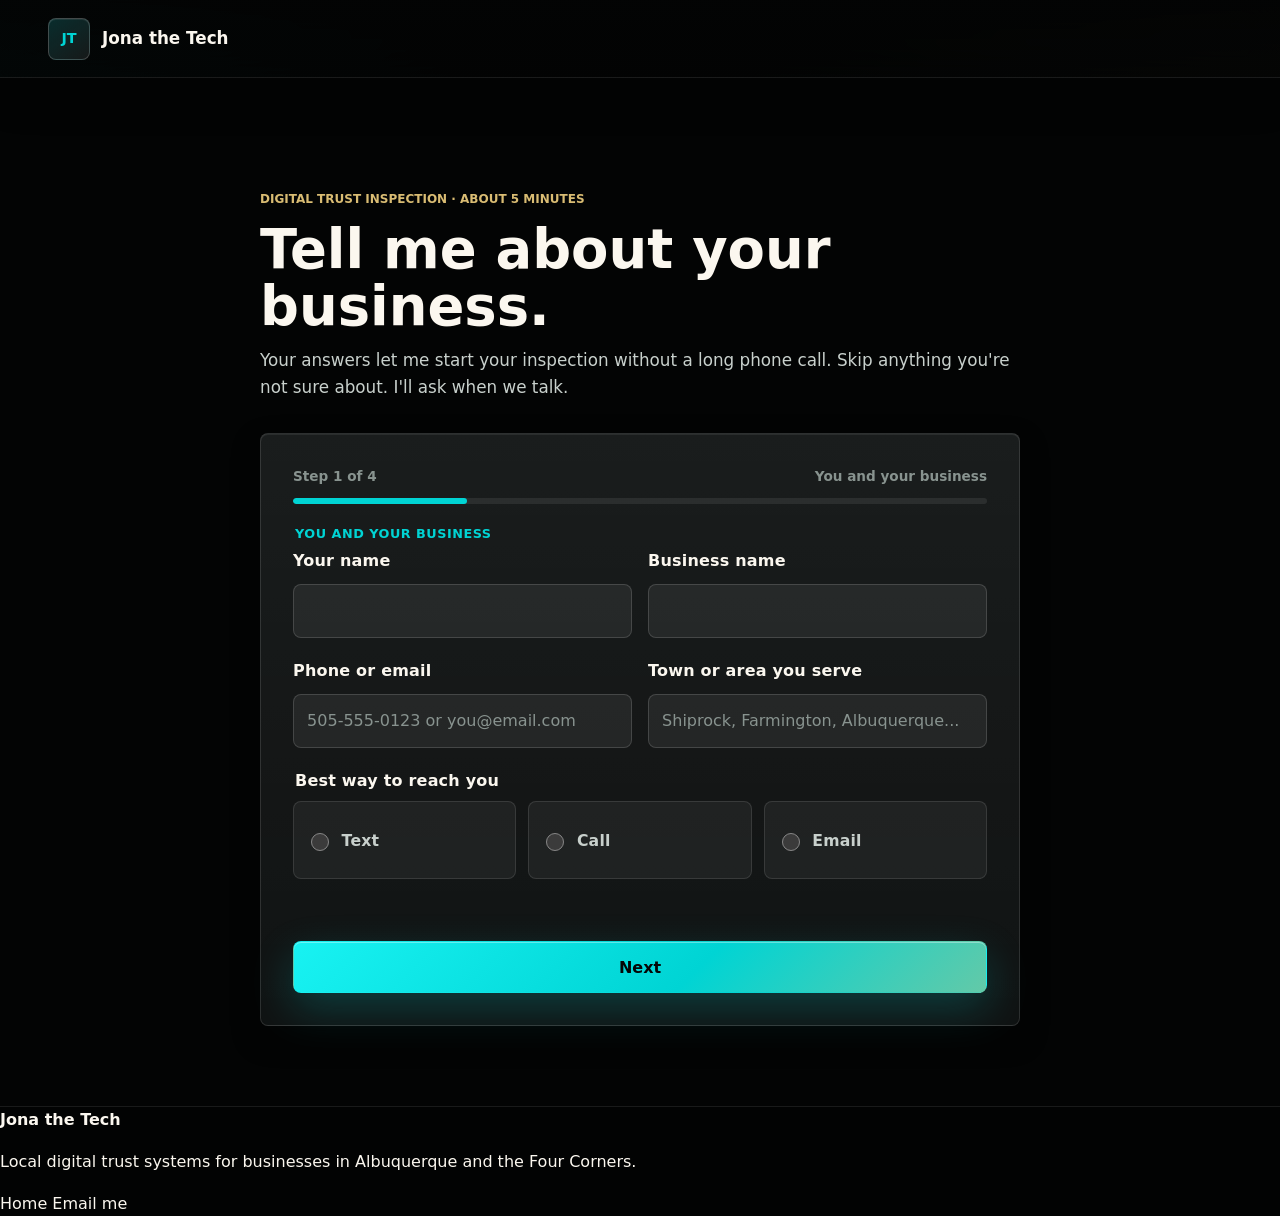
<file: intake.html>
<!doctype html>
<html lang="en">
  <head>
    <meta charset="utf-8">
    <meta name="viewport" content="width=device-width, initial-scale=1">
    <title>Inspection Intake | Jona the Tech</title>
    <meta
      name="description"
      content="Five-minute intake for your $250 Digital Trust Inspection. Tell me about your business and where customers find you."
    >
    <link rel="stylesheet" href="styles.css">
  </head>
  <body>
    <header class="site-header" data-site-header>
      <a class="brand" href="/" aria-label="Jona the Tech home">
        <span class="brand__mark" aria-hidden="true">JT</span>
        <span class="brand__text">
          <strong>Jona the Tech</strong>
        </span>
      </a>
    </header>

    <main>
      <section class="section intake" aria-labelledby="intake-title">
        <div class="section__inner intake__inner">
          <div class="intake__header">
            <p class="section-eyebrow">Digital Trust Inspection · About 5 minutes</p>
            <h1 id="intake-title">Tell me about your business.</h1>
            <p class="intake__intro">
              Your answers let me start your inspection without a long phone call.
              Skip anything you're not sure about. I'll ask when we talk.
            </p>
          </div>

          <form
            class="contact-form intake-form"
            name="client-intake"
            method="POST"
            netlify
            netlify-honeypot="bot-field"
            action="/success"
            data-intake-form
            novalidate
          >
            <input type="hidden" name="form-name" value="client-intake">
            <p class="hidden">
              <label>Do not fill this out: <input name="bot-field"></label>
            </p>

            <div class="intake-progress" aria-hidden="true" data-intake-progress>
              <div class="intake-progress__meta">
                <span data-intake-step-label>Step 1 of 4</span>
                <span data-intake-step-name>You and your business</span>
              </div>
              <div class="intake-progress__track">
                <div class="intake-progress__bar" data-intake-bar></div>
              </div>
            </div>

            <!-- STEP 1 -->
            <fieldset class="intake-step" data-step="1" data-step-name="You and your business">
              <legend class="intake-step__title">You and your business</legend>

              <div class="form-row">
                <div class="form-group">
                  <label for="name">Your name</label>
                  <input id="name" name="name" type="text" autocomplete="name" required>
                </div>
                <div class="form-group">
                  <label for="business-name">Business name</label>
                  <input id="business-name" name="business-name" type="text" autocomplete="organization" required>
                </div>
              </div>

              <div class="form-row">
                <div class="form-group">
                  <label for="contact">Phone or email</label>
                  <input id="contact" name="contact" type="text" autocomplete="tel" inputmode="email" placeholder="505-555-0123 or you@email.com" required>
                </div>
                <div class="form-group">
                  <label for="area">Town or area you serve</label>
                  <input id="area" name="area" type="text" placeholder="Shiprock, Farmington, Albuquerque..." required>
                </div>
              </div>

              <fieldset class="form-group">
                <legend>Best way to reach you</legend>
                <div class="checkbox-group">
                  <label><input type="radio" name="contact-preference" value="text" required> Text</label>
                  <label><input type="radio" name="contact-preference" value="call"> Call</label>
                  <label><input type="radio" name="contact-preference" value="email"> Email</label>
                </div>
              </fieldset>
            </fieldset>

            <!-- STEP 2 -->
            <fieldset class="intake-step" data-step="2" data-step-name="Where customers find you">
              <legend class="intake-step__title">Where customers find you</legend>

              <div class="form-group">
                <label for="business-type">What kind of business is it?</label>
                <select id="business-type" name="business-type" required>
                  <option value="">Choose one</option>
                  <option>Appointments (salon, tutoring, care)</option>
                  <option>Food and drink</option>
                  <option>Trades and repair</option>
                  <option>Retail or shop</option>
                  <option>Arts, crafts, or music</option>
                  <option>Lodging and tourism</option>
                  <option>Other</option>
                </select>
              </div>

              <div class="form-group">
                <label for="website">Website (leave blank if you don't have one)</label>
                <input id="website" name="website" type="url" inputmode="url" placeholder="https://">
              </div>

              <fieldset class="form-group">
                <legend>Do you have a Google Business Profile? (shows up on Google Maps)</legend>
                <div class="checkbox-group checkbox-group--stack">
                  <label><input type="radio" name="google-profile" value="yes-i-manage-it" required> Yes, and I manage it</label>
                  <label><input type="radio" name="google-profile" value="yes-someone-else"> Yes, but someone else set it up</label>
                  <label><input type="radio" name="google-profile" value="no"> No</label>
                  <label><input type="radio" name="google-profile" value="not-sure"> Not sure</label>
                </div>
              </fieldset>

              <div class="form-group">
                <label for="other-links">Other links (optional)</label>
                <textarea id="other-links" name="other-links" rows="2" placeholder="Facebook, Instagram, booking page, Yelp..."></textarea>
              </div>
            </fieldset>

            <!-- STEP 3 -->
            <fieldset class="intake-step" data-step="3" data-step-name="What you want">
              <legend class="intake-step__title">What you want</legend>

              <fieldset class="form-group">
                <legend>What do you want more of?</legend>
                <div class="checkbox-group">
                  <label><input type="checkbox" name="want-more-of" value="calls"> Calls</label>
                  <label><input type="checkbox" name="want-more-of" value="bookings"> Bookings</label>
                  <label><input type="checkbox" name="want-more-of" value="visits"> Visits</label>
                  <label><input type="checkbox" name="want-more-of" value="reviews"> Reviews</label>
                  <label><input type="checkbox" name="want-more-of" value="return-customers"> Return customers</label>
                </div>
              </fieldset>

              <fieldset class="form-group">
                <legend>How do customers find you now?</legend>
                <div class="checkbox-group">
                  <label><input type="checkbox" name="found-by" value="word-of-mouth"> Word of mouth</label>
                  <label><input type="checkbox" name="found-by" value="google"> Google or Maps</label>
                  <label><input type="checkbox" name="found-by" value="facebook"> Facebook</label>
                  <label><input type="checkbox" name="found-by" value="instagram"> Instagram</label>
                  <label><input type="checkbox" name="found-by" value="walk-ins"> Walk-ins or signs</label>
                  <label><input type="checkbox" name="found-by" value="events"> Events or flea market</label>
                </div>
              </fieldset>

              <div class="form-group">
                <label for="broken">What feels broken, stale, or frustrating? (optional)</label>
                <textarea id="broken" name="broken" rows="3" placeholder="Phone doesn't ring, old hours on Google, no reviews..."></textarea>
              </div>

              <div class="form-group">
                <label for="competitor">A business you lose customers to, or admire (optional)</label>
                <input id="competitor" name="competitor" type="text">
              </div>
            </fieldset>

            <!-- STEP 4 -->
            <fieldset class="intake-step" data-step="4" data-step-name="Last details">
              <legend class="intake-step__title">Last details</legend>

              <fieldset class="form-group">
                <legend>Can you log in to your Google profile and website?</legend>
                <div class="checkbox-group checkbox-group--stack">
                  <label><input type="radio" name="access" value="yes-both" required> Yes, both</label>
                  <label><input type="radio" name="access" value="only-one"> Only one of them</label>
                  <label><input type="radio" name="access" value="no"> No</label>
                  <label><input type="radio" name="access" value="not-sure"> Not sure</label>
                </div>
              </fieldset>

              <fieldset class="form-group">
                <legend>When do you want to get started?</legend>
                <div class="checkbox-group">
                  <label><input type="radio" name="timeline" value="asap" required> As soon as possible</label>
                  <label><input type="radio" name="timeline" value="this-month"> Within a month</label>
                  <label><input type="radio" name="timeline" value="exploring"> Just exploring</label>
                </div>
              </fieldset>

              <div class="form-group">
                <label for="anything-else">Anything else I should know? (optional)</label>
                <textarea id="anything-else" name="anything-else" rows="3"></textarea>
              </div>
            </fieldset>

            <p class="form-status" role="status" aria-live="polite" data-intake-status></p>

            <div class="intake-nav">
              <button class="button button--secondary" type="button" data-intake-back hidden>Back</button>
              <button class="button button--primary" type="button" data-intake-next hidden>Next</button>
              <button class="button button--primary" type="submit" data-intake-submit>Send my answers</button>
            </div>
          </form>
        </div>
      </section>
    </main>

    <footer class="site-footer">
      <div class="footer-inner">
        <div>
          <strong>Jona the Tech</strong>
          <p>Local digital trust systems for businesses in Albuquerque and the Four Corners.</p>
        </div>
        <nav class="footer-nav" aria-label="Footer navigation">
          <a href="/">Home</a>
          <a href="mailto:jonathetech@gmail.com">Email me</a>
        </nav>
      </div>
    </footer>

    <script src="script.js" defer></script>
    <script src="intake.js" defer></script>
  </body>
</html>
</file>
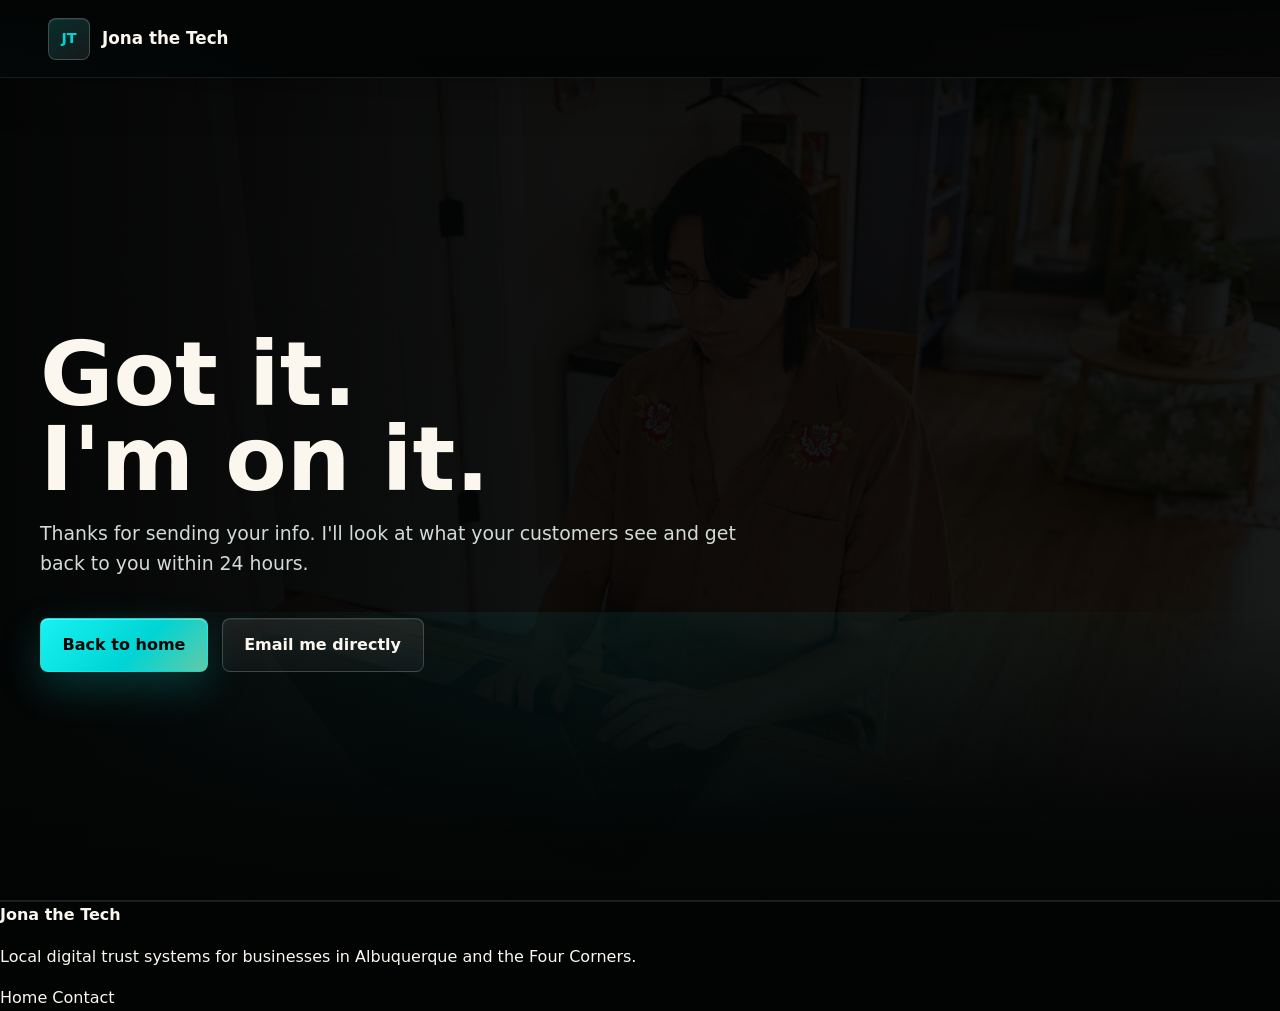
<file: success.html>
<!doctype html>
<html lang="en">
  <head>
    <meta charset="utf-8">
    <meta name="viewport" content="width=device-width, initial-scale=1">
    <title>Got it! — Jona the Tech</title>
    <meta name="robots" content="noindex">
    <link rel="stylesheet" href="styles.css">
  </head>
  <body>
    <header class="site-header" data-site-header>
      <a class="brand" href="/" aria-label="Jona the Tech home">
        <span class="brand__mark" aria-hidden="true">JT</span>
        <span class="brand__text">
          <strong>Jona the Tech</strong>
        </span>
      </a>
    </header>

    <main>
      <section class="hero" aria-labelledby="success-title">
        <div class="hero__inner">
          <div class="hero__content">
            <h1 id="success-title">Got it. I'm on it.</h1>
            <p class="hero__copy">
              Thanks for sending your info. I'll look at what your customers see and get back to you within 24 hours.
            </p>
            <div class="hero__actions">
              <a class="button button--primary" href="/">
                Back to home
              </a>
              <a class="button button--secondary" href="mailto:jonathetech@gmail.com">
                Email me directly
              </a>
            </div>
          </div>
        </div>
      </section>
    </main>

    <footer class="site-footer">
      <div class="footer-inner">
        <div>
          <strong>Jona the Tech</strong>
          <p>Local digital trust systems for businesses in Albuquerque and the Four Corners.</p>
        </div>
        <nav class="footer-nav" aria-label="Footer navigation">
          <a href="/">Home</a>
          <a href="mailto:jonathetech@gmail.com">Contact</a>
        </nav>
      </div>
    </footer>

    <script src="script.js" defer></script>
  </body>
</html>
</file>
<file: styles.css>
:root {
  color-scheme: dark;
  --bg: #030404;
  --bg-raised: #090b0b;
  --surface: #101313;
  --surface-strong: #171b1a;
  --glass: rgba(14, 17, 17, 0.78);
  --glass-strong: rgba(21, 25, 24, 0.9);
  --line: rgba(255, 255, 255, 0.11);
  --line-strong: rgba(255, 255, 255, 0.2);
  --text: #fbf7ef;
  --muted: #c8d0cc;
  --subtle: #88938f;
  --accent: #00d4d4;
  --accent-soft: rgba(0, 212, 212, 0.16);
  --accent-dark: #0099cc;
  --gold: #d9bc73;
  --gold-soft: rgba(217, 188, 115, 0.16);
  --teal: #00d4d4;
  --clay: #9d4edd;
  --radius: 8px;
  --shadow: 0 24px 80px rgba(0, 0, 0, 0.52);
  --shadow-sm: 0 12px 28px rgba(0, 0, 0, 0.34);
  --shadow-glow: 0 18px 70px rgba(0, 212, 212, 0.14);
  --ease-premium: cubic-bezier(0.22, 1, 0.36, 1);
  --transition: all 320ms var(--ease-premium);
}

@keyframes fadeIn {
  from {
    opacity: 0.78;
  }
  to {
    opacity: 1;
  }
}

@keyframes fadeInUp {
  from {
    opacity: 0.82;
    transform: translateY(16px);
  }
  to {
    opacity: 1;
    transform: translateY(0);
  }
}

@keyframes fadeInDown {
  from {
    opacity: 0.86;
    transform: translateY(-12px);
  }
  to {
    opacity: 1;
    transform: translateY(0);
  }
}

@keyframes slideInRight {
  from {
    opacity: 0.86;
    transform: translateX(20px);
  }
  to {
    opacity: 1;
    transform: translateX(0);
  }
}

* {
  box-sizing: border-box;
}

html {
  scroll-behavior: smooth;
  scroll-padding-top: 96px;
}

body {
  margin: 0;
  background:
    linear-gradient(115deg, rgba(0, 212, 212, 0.08), transparent 28rem),
    linear-gradient(250deg, rgba(217, 188, 115, 0.05), transparent 34rem),
    linear-gradient(180deg, #020303 0%, #080a0a 48%, #030404 100%);
  color: var(--text);
  font-family: Inter, ui-sans-serif, system-ui, -apple-system, BlinkMacSystemFont, "Segoe UI", sans-serif;
  line-height: 1.6;
  letter-spacing: 0;
  text-rendering: optimizeLegibility;
  -webkit-font-smoothing: antialiased;
}

body::before {
  position: fixed;
  inset: 0;
  z-index: -1;
  background:
    linear-gradient(rgba(255, 255, 255, 0.018) 1px, transparent 1px),
    linear-gradient(90deg, rgba(255, 255, 255, 0.014) 1px, transparent 1px);
  background-size: 54px 54px;
  mask-image: linear-gradient(180deg, rgba(0, 0, 0, 0.6), transparent 72%);
  content: "";
  pointer-events: none;
}

img,
svg {
  display: block;
  max-width: 100%;
}

a {
  color: inherit;
  text-decoration: none;
  transition: var(--transition);
}

button,
input,
select,
textarea {
  font: inherit;
}

:focus-visible {
  outline: 3px solid rgba(0, 212, 212, 0.7);
  outline-offset: 3px;
}

.sr-only,
.hidden {
  position: absolute;
  width: 1px;
  height: 1px;
  overflow: hidden;
  clip: rect(0 0 0 0);
  white-space: nowrap;
}

/* ANIMATIONS */
.fade-in {
  animation: fadeIn 600ms ease-out 200ms both;
}

.fade-in-up {
  animation: fadeInUp 600ms cubic-bezier(0.4, 0, 0.2, 1) forwards;
}

.fade-in-up:nth-child(1) { animation-delay: 0ms; }
.fade-in-up:nth-child(2) { animation-delay: 100ms; }
.fade-in-up:nth-child(3) { animation-delay: 200ms; }
.fade-in-up:nth-child(4) { animation-delay: 300ms; }

.motion-ready .reveal {
  animation: none;
  opacity: 0;
  transform: translateY(24px);
  transition:
    opacity 720ms var(--ease-premium),
    transform 720ms var(--ease-premium),
    border-color 320ms var(--ease-premium),
    background 320ms var(--ease-premium),
    box-shadow 320ms var(--ease-premium);
  transition-delay: var(--reveal-delay, 0ms);
}

.motion-ready .reveal.is-visible {
  opacity: 1;
  transform: translateY(0);
}

/* HEADER */
.site-header {
  position: sticky;
  top: 0;
  z-index: 30;
  display: flex;
  align-items: center;
  justify-content: space-between;
  gap: 1rem;
  min-height: 76px;
  padding: 0.85rem clamp(1rem, 4vw, 3rem);
  background: rgba(5, 6, 6, 0.92);
  border-bottom: 1px solid var(--line);
  backdrop-filter: blur(20px);
  animation: fadeInDown 500ms ease-out;
}

.brand {
  display: inline-flex;
  align-items: center;
  gap: 0.75rem;
  min-width: 0;
  transition: var(--transition);
}

.brand:hover {
  transform: translateY(-1px);
}

.brand__mark {
  display: grid;
  width: 42px;
  height: 42px;
  place-items: center;
  flex: 0 0 auto;
  border: 1px solid var(--line-strong);
  border-radius: var(--radius);
  background: var(--surface);
  color: var(--accent);
  font-size: 0.9rem;
  font-weight: 900;
  transition: var(--transition);
}

.brand:hover .brand__mark {
  background: var(--accent-soft);
  border-color: var(--accent);
  box-shadow: 0 0 16px rgba(0, 212, 212, 0.2);
}

.brand__text strong {
  display: block;
  font-size: 1rem;
  line-height: 1.1;
}

.nav {
  display: flex;
  align-items: center;
  gap: 0.2rem;
  color: var(--muted);
  font-size: 0.92rem;
}

.nav a {
  border-radius: var(--radius);
  padding: 0.58rem 0.68rem;
  transition: var(--transition);
  position: relative;
}

.nav a::after {
  content: '';
  position: absolute;
  bottom: 0;
  left: 50%;
  width: 0;
  height: 2px;
  background: var(--accent);
  transform: translateX(-50%);
  transition: width 300ms ease;
}

.nav a:hover,
.nav a:focus-visible {
  background: rgba(0, 212, 212, 0.1);
  color: var(--text);
}

.nav a:hover::after,
.nav a:focus-visible::after {
  width: calc(100% - 1.36rem);
}

.nav__cta {
  margin-left: 0.5rem;
  border: 1px solid rgba(0, 212, 212, 0.42);
  background: var(--accent-soft);
  color: var(--text);
  font-weight: 800;
}

.menu-toggle {
  display: none;
  width: 44px;
  height: 44px;
  place-items: center;
  border: 1px solid var(--line);
  border-radius: var(--radius);
  background: var(--surface);
  color: var(--text);
  cursor: pointer;
  transition: var(--transition);
}

.menu-toggle:hover,
.menu-toggle:focus-visible {
  background: var(--surface-strong);
  border-color: var(--line-strong);
}

.menu-toggle__line {
  display: block;
  width: 19px;
  height: 2px;
  margin: 3px 0;
  border-radius: 999px;
  background: currentColor;
  transition: var(--transition);
}

/* HERO */
.hero {
  position: relative;
  overflow: hidden;
  border-bottom: 1px solid var(--line);
}

.hero::before {
  position: absolute;
  inset: 0;
  background:
    linear-gradient(90deg, rgba(5, 6, 6, 0.95), rgba(5, 6, 6, 0.68)),
    url("assets/hero-jona-tech.png") center / cover;
  opacity: 0.34;
  content: "";
  transition: opacity 800ms ease;
}

.hero:hover::before {
  opacity: 0.42;
}

.hero::after {
  position: absolute;
  inset: auto 0 0;
  height: 14rem;
  background: linear-gradient(180deg, transparent, var(--bg));
  content: "";
}

.hero__inner {
  position: relative;
  z-index: 1;
  display: grid;
  grid-template-columns: 1.2fr 1fr 0.8fr;
  grid-template-rows: auto auto;
  gap: 2rem;
  width: min(1160px, calc(100% - 2rem));
  min-height: auto;
  margin: 0 auto;
  padding: 7rem 0 5rem;
  align-items: start;
}

.hero__content {
  grid-row: span 2;
}

.hero__image {
  grid-column: 2;
  grid-row: 1;
}

.hero-panel {
  grid-column: 3;
  grid-row: span 2;
}

.hero__content {
  max-width: 850px;
}

.hero h1 {
  margin: 0 0 1rem;
  font-size: 5rem;
  line-height: 1;
  letter-spacing: 0;
  animation: fadeInUp 700ms cubic-bezier(0.4, 0, 0.2, 1);
}

.hero__eyebrow {
  margin-bottom: 1rem;
  font-size: 0.85rem;
  animation: fadeInUp 700ms cubic-bezier(0.4, 0, 0.2, 1) both;
}

.hero__copy {
  max-width: 720px;
  margin: 0 0 2rem;
  color: var(--muted);
  font-size: 1.22rem;
  line-height: 1.6;
  animation: fadeInUp 700ms cubic-bezier(0.4, 0, 0.2, 1) 100ms both;
}

.hero__actions {
  display: flex;
  flex-wrap: wrap;
  gap: 1rem;
  margin-top: 2.5rem;
  animation: fadeInUp 700ms cubic-bezier(0.4, 0, 0.2, 1) 200ms both;
}

/* BUTTONS */
.button {
  display: inline-flex;
  align-items: center;
  justify-content: center;
  min-height: 48px;
  border: 2px solid transparent;
  border-radius: var(--radius);
  padding: 0.82rem 1.5rem;
  font-weight: 850;
  font-size: 0.95rem;
  line-height: 1.1;
  cursor: pointer;
  transition: var(--transition);
  position: relative;
  overflow: hidden;
}

.button::before {
  content: '';
  position: absolute;
  inset: 0;
  background: linear-gradient(135deg, rgba(255, 255, 255, 0.1), transparent);
  opacity: 0;
  transition: opacity 300ms ease;
  pointer-events: none;
}

.button:hover::before,
.button:focus-visible::before {
  opacity: 1;
}

.button:hover,
.button:focus-visible {
  transform: translateY(-2px);
  box-shadow: var(--shadow-sm);
}

.button:active {
  transform: translateY(0);
}

.button--primary {
  background: linear-gradient(135deg, var(--accent), #00c4c4);
  color: #050606;
  box-shadow: 0 8px 24px rgba(0, 212, 212, 0.3);
}

.button--primary:hover,
.button--primary:focus-visible {
  background: linear-gradient(135deg, #00e0e0, #00d4d4);
  box-shadow: 0 12px 32px rgba(0, 212, 212, 0.4);
}

.button--secondary {
  border-color: var(--line-strong);
  background: rgba(255, 255, 255, 0.06);
  color: var(--text);
}

.button--secondary:hover,
.button--secondary:focus-visible {
  background: rgba(255, 255, 255, 0.12);
  border-color: rgba(0, 212, 212, 0.5);
  color: var(--accent);
}

.button--block {
  width: 100%;
}

/* HERO PANEL */
.hero-panel {
  align-self: end;
  border: 1px solid var(--line-strong);
  border-radius: var(--radius);
  padding: 1.5rem;
  background: rgba(17, 21, 21, 0.82);
  box-shadow: 0 8px 32px rgba(0, 0, 0, 0.5);
  backdrop-filter: blur(12px);
  animation: slideInRight 700ms cubic-bezier(0.4, 0, 0.2, 1);
  transition: var(--transition);
}

.hero-panel:hover {
  border-color: var(--accent);
  box-shadow: 0 12px 48px rgba(0, 212, 212, 0.2);
  transform: translateY(-2px);
}

.hero-panel__label {
  margin: 0 0 0.5rem;
  color: var(--accent);
  font-size: 0.7rem;
  font-weight: 900;
  text-transform: uppercase;
  letter-spacing: 0.05em;
}

.hero-panel strong {
  display: block;
  font-size: 2.2rem;
  line-height: 1.04;
  margin-bottom: 0.5rem;
}

.hero-panel span {
  display: block;
  color: var(--muted);
  font-size: 0.95rem;
  line-height: 1.5;
}

/* HERO IMAGE */
.hero__image {
  margin: 0;
  flex: 1;
  min-width: 300px;
  max-width: 500px;
  display: flex;
  align-items: center;
  justify-content: center;
  animation: fadeInUp 700ms cubic-bezier(0.4, 0, 0.2, 1) 300ms both;
}

.hero__image img {
  width: 100%;
  height: auto;
  border-radius: var(--radius);
  box-shadow: 0 20px 60px rgba(0, 212, 212, 0.15);
  border: 1px solid var(--line-strong);
}

/* SECTIONS */
.section {
  padding: 6rem 0;
  background: var(--bg);
  transition: background 500ms ease;
}

.section--problem {
  background: linear-gradient(180deg, #050606 0%, #0a0d0d 50%, #050606 100%);
  border-top: 1px solid var(--line);
  border-bottom: 1px solid var(--line);
}

.section--inspect,
.section--method {
  background: #080909;
}

.section--positioning {
  background: linear-gradient(180deg, #080909 0%, #050606 100%);
  border-top: 1px solid var(--line);
}

.section--offers {
  background: #050606;
}

.section--projects {
  background:
    radial-gradient(circle at 12% 20%, rgba(0, 212, 212, 0.08), transparent 24rem),
    #080909;
  border-top: 1px solid var(--line);
  border-bottom: 1px solid var(--line);
}

.section--about {
  background: #0a0d0d;
  border-top: 1px solid var(--line);
}

.about-layout {
  display: grid;
  grid-template-columns: 1fr 1.2fr;
  gap: 4rem;
  align-items: center;
}

.about__profile {
  margin: 0;
  border-radius: var(--radius);
  overflow: hidden;
  box-shadow: 0 16px 48px rgba(0, 212, 212, 0.12);
  border: 1px solid var(--line-strong);
  animation: fadeInUp 600ms cubic-bezier(0.4, 0, 0.2, 1) 200ms both;
}

.about__profile img {
  width: 100%;
  height: auto;
  display: block;
}

.about-content {
  animation: fadeInUp 600ms cubic-bezier(0.4, 0, 0.2, 1) 100ms both;
}

.about-content h2 {
  margin-top: 0;
}

.section--contact {
  background: linear-gradient(180deg, #050606 0%, #080a0a 100%);
  border-top: 1px solid var(--line);
}

.contact-wrapper {
  display: grid;
  grid-template-columns: 1fr 1fr;
  gap: 4rem;
  align-items: start;
}

.contact-header {
  animation: fadeInUp 600ms cubic-bezier(0.4, 0, 0.2, 1);
}

.contact-header h2 {
  margin-top: 0;
}

.contact-intro {
  max-width: 480px;
  color: var(--muted);
  font-size: 1.08rem;
  line-height: 1.8;
  margin-bottom: 2.5rem;
}

.contact-methods {
  display: flex;
  flex-direction: column;
  gap: 1rem;
}

.contact-method {
  display: flex;
  align-items: center;
  gap: 1rem;
  padding: 1.25rem;
  border: 1px solid var(--line-strong);
  border-radius: var(--radius);
  background: rgba(17, 21, 21, 0.6);
  transition: var(--transition);
  text-decoration: none;
}

.contact-method:hover {
  border-color: var(--accent);
  background: rgba(0, 212, 212, 0.08);
  transform: translateX(4px);
}

.method-icon {
  display: flex;
  align-items: center;
  justify-content: center;
  width: 36px;
  height: 36px;
  border-radius: 50%;
  background: linear-gradient(135deg, var(--accent), #00c4c4);
  color: #050606;
  font-size: 1.2rem;
  flex-shrink: 0;
}

.contact-method div {
  display: flex;
  flex-direction: column;
  gap: 0.25rem;
}

.contact-method span {
  display: block;
  color: var(--muted);
  font-size: 0.9rem;
}

.contact-method strong {
  display: block;
  color: var(--accent);
  font-size: 1rem;
  font-weight: 850;
}

/* CONTACT FORM */
.contact-form {
  display: grid;
  gap: 1.5rem;
  border: 1px solid var(--line);
  border-radius: var(--radius);
  padding: 2rem;
  background: rgba(17, 21, 21, 0.6);
  animation: fadeInUp 600ms cubic-bezier(0.4, 0, 0.2, 1) 100ms both;
}

.form-row {
  display: grid;
  grid-template-columns: 1fr 1fr;
  gap: 1rem;
}

.form-group {
  display: grid;
  gap: 0.65rem;
}

.form-group label,
.form-group legend {
  color: var(--text);
  font-size: 0.92rem;
  font-weight: 850;
  letter-spacing: 0.2px;
}

.form-group input,
.form-group textarea {
  border: 1px solid var(--line-strong);
  border-radius: var(--radius);
  background: rgba(255, 255, 255, 0.05);
  color: var(--text);
  padding: 0.82rem;
  min-height: 44px;
  transition: var(--transition);
  font-size: 0.95rem;
}

.form-group input::placeholder,
.form-group textarea::placeholder {
  color: var(--subtle);
}

.form-group input:focus,
.form-group textarea:focus {
  outline: none;
  background: rgba(255, 255, 255, 0.1);
  border-color: var(--accent);
  box-shadow: 0 0 0 3px rgba(0, 212, 212, 0.12);
}

.form-group textarea {
  resize: vertical;
  min-height: 100px;
  font-family: inherit;
}

.checkbox-group {
  display: grid;
  grid-template-columns: repeat(auto-fit, minmax(110px, 1fr));
  gap: 0.75rem;
  margin-top: 0.5rem;
}

.checkbox-group label {
  display: flex;
  align-items: center;
  gap: 0.6rem;
  min-height: 44px;
  padding: 0.65rem 0.75rem;
  border: 1px solid var(--line);
  border-radius: var(--radius);
  background: rgba(255, 255, 255, 0.04);
  color: var(--muted);
  font-weight: 750;
  font-size: 0.9rem;
  cursor: pointer;
  transition: var(--transition);
}

.checkbox-group label:hover {
  background: rgba(0, 212, 212, 0.08);
  border-color: var(--accent);
  color: var(--text);
}

.checkbox-group input[type="checkbox"] {
  width: 18px;
  height: 18px;
  accent-color: var(--accent);
  cursor: pointer;
}

.form-status {
  min-height: 1.4rem;
  margin: 0;
  color: var(--muted);
  font-size: 0.9rem;
}

.button--large {
  padding: 1rem 2rem;
  font-size: 1rem;
  min-height: 52px;
  width: 100%;
}

.section__inner {
  width: min(1160px, calc(100% - 2rem));
  margin: 0 auto;
}

.section-content {
  max-width: 880px;
}

.section h2 {
  margin: 0 0 1.5rem;
  font-size: 3.2rem;
  line-height: 1.1;
  letter-spacing: 0;
  animation: fadeInUp 600ms cubic-bezier(0.4, 0, 0.2, 1);
}

.section-subtitle {
  margin: 0 0 2rem;
  color: var(--muted);
  font-size: 1.1rem;
  line-height: 1.6;
  animation: fadeInUp 600ms cubic-bezier(0.4, 0, 0.2, 1) 100ms both;
}

/* PROBLEM SECTION */
.problem-points {
  display: grid;
  gap: 1.5rem;
}

.problem-point {
  border-left: 3px solid var(--accent);
  padding-left: 1.5rem;
  transition: var(--transition);
}

.problem-point:hover {
  border-color: #00e0e0;
}

.problem-point strong {
  display: block;
  color: var(--text);
  font-size: 1.1rem;
  margin-bottom: 0.3rem;
}

.problem-point p {
  margin: 0;
  color: var(--muted);
  line-height: 1.6;
}

/* INSPECT CHECKLIST */
.inspect-checklist {
  display: grid;
  grid-template-columns: repeat(auto-fit, minmax(240px, 1fr));
  gap: 1rem;
  margin: 0;
  padding: 0;
  list-style: none;
}

.inspect-checklist li {
  display: flex;
  align-items: center;
  gap: 0.75rem;
  padding: 1rem;
  border: 1px solid var(--line);
  border-radius: var(--radius);
  background: rgba(255, 255, 255, 0.04);
  color: var(--text);
  font-weight: 750;
  transition: var(--transition);
}

.inspect-checklist li:hover {
  background: rgba(0, 212, 212, 0.08);
  border-color: var(--accent);
  transform: translateY(-2px);
}

.inspect-checklist li::before {
  flex-shrink: 0;
  display: flex;
  align-items: center;
  justify-content: center;
  width: 20px;
  height: 20px;
  border-radius: 50%;
  background: var(--accent);
  color: #050606;
  font-size: 0.7rem;
  font-weight: 900;
  content: "✓";
}

/* METHOD GRID */
.method-grid {
  display: grid;
  grid-template-columns: repeat(4, minmax(0, 1fr));
  gap: 1.5rem;
  margin-top: 2rem;
}

.method-card {
  border: 1px solid var(--line);
  border-radius: var(--radius);
  padding: 1.75rem;
  background: rgba(17, 21, 21, 0.6);
  transition: var(--transition);
  position: relative;
  overflow: hidden;
}

.method-card::before {
  content: '';
  position: absolute;
  inset: 0;
  background: linear-gradient(135deg, rgba(0, 212, 212, 0.1), transparent);
  opacity: 0;
  transition: opacity 300ms ease;
  pointer-events: none;
}

.method-card:hover {
  border-color: var(--accent);
  background: rgba(17, 21, 21, 0.8);
  transform: translateY(-4px);
  box-shadow: 0 12px 32px rgba(0, 212, 212, 0.15);
}

.method-card:hover::before {
  opacity: 1;
}

.method-card__number {
  display: inline-block;
  font-size: 2.5rem;
  font-weight: 900;
  color: var(--accent);
  margin-bottom: 1rem;
  opacity: 0.3;
}

.method-card h3 {
  margin: 0 0 0.75rem;
  font-size: 1.3rem;
  color: var(--text);
  position: relative;
  z-index: 1;
}

.method-card p {
  margin: 0;
  color: var(--muted);
  line-height: 1.6;
  position: relative;
  z-index: 1;
}

/* POSITIONING */
.positioning-content {
  text-align: center;
}

.positioning-content p {
  margin: 0 auto 1.5rem;
  max-width: 680px;
  color: var(--muted);
  font-size: 1.08rem;
  line-height: 1.8;
}

.positioning-content strong {
  color: var(--accent);
}

/* OFFERS */
.offers-grid {
  display: grid;
  grid-template-columns: repeat(3, minmax(0, 1fr));
  gap: 2rem;
  margin-top: 2.5rem;
}

.offer-card {
  display: flex;
  flex-direction: column;
  border: 1px solid var(--line);
  border-radius: var(--radius);
  padding: 1.75rem;
  background: rgba(17, 21, 21, 0.6);
  transition: var(--transition);
  position: relative;
  overflow: hidden;
}

.offer-card::before {
  content: '';
  position: absolute;
  inset: 0;
  background: linear-gradient(135deg, rgba(0, 212, 212, 0.08), transparent);
  opacity: 0;
  transition: opacity 300ms ease;
  pointer-events: none;
}

.offer-card:hover {
  transform: translateY(-6px);
  border-color: var(--accent);
  background: rgba(17, 21, 21, 0.85);
  box-shadow: 0 16px 40px rgba(0, 212, 212, 0.1);
}

.offer-card:hover::before {
  opacity: 1;
}

.offer-card--featured {
  border: 2px solid var(--accent);
  box-shadow: 0 8px 32px rgba(0, 212, 212, 0.15);
  transform: scale(1.02);
}

.offer-card--featured:hover {
  transform: translateY(-8px) scale(1.04);
  box-shadow: 0 20px 48px rgba(0, 212, 212, 0.25);
}

.offer-card__label {
  display: inline-block;
  margin: 0 0 0.75rem;
  padding: 0.35rem 0.75rem;
  background: var(--accent-soft);
  border: 1px solid rgba(0, 212, 212, 0.3);
  border-radius: 999px;
  color: var(--accent);
  font-size: 0.7rem;
  font-weight: 900;
  text-transform: uppercase;
  letter-spacing: 0.05em;
}

.offer-card h3 {
  margin: 0 0 0.5rem;
  font-size: 1.45rem;
  color: var(--text);
  position: relative;
  z-index: 1;
}

.offer-card__price {
  margin: 0.5rem 0 0;
  color: var(--accent);
  font-size: 1.45rem;
  font-weight: 900;
  position: relative;
  z-index: 1;
}

.offer-card__desc {
  margin: 0.5rem 0 1.25rem;
  color: var(--muted);
  font-size: 0.95rem;
  line-height: 1.5;
  position: relative;
  z-index: 1;
}

.offer-card ul {
  display: grid;
  gap: 0.65rem;
  margin: 1.5rem 0;
  padding: 0;
  list-style: none;
  flex-grow: 1;
  position: relative;
  z-index: 1;
}

.offer-card li {
  display: flex;
  align-items: center;
  gap: 0.65rem;
  color: var(--muted);
  font-size: 0.95rem;
  line-height: 1.5;
}

.offer-card li::before {
  flex-shrink: 0;
  width: 4px;
  height: 4px;
  border-radius: 50%;
  background: var(--accent);
  content: '';
}

.offer-card .button {
  margin-top: auto;
  width: 100%;
}

/* PROJECTS */
.projects-heading {
  margin-bottom: 2.5rem;
}

.section--projects h2,
.section--projects .section-subtitle,
.section--projects .fade-in {
  animation: none;
  opacity: 1;
  transform: none;
}

.section-eyebrow {
  margin: 0 0 0.75rem;
  color: var(--accent);
  font-size: 0.75rem;
  font-weight: 900;
  letter-spacing: 0;
  text-transform: uppercase;
}

.projects-grid {
  display: grid;
  grid-template-columns: repeat(12, minmax(0, 1fr));
  gap: 1.25rem;
  align-items: stretch;
}

.project-card {
  grid-column: span 3;
  display: flex;
  min-height: 100%;
  flex-direction: column;
  overflow: hidden;
  border: 1px solid var(--line);
  border-radius: var(--radius);
  background: rgba(17, 21, 21, 0.68);
  transition: var(--transition);
}

.project-card--featured {
  grid-column: span 6;
}

.project-card:hover {
  border-color: var(--accent);
  background: rgba(17, 21, 21, 0.9);
  box-shadow: 0 16px 44px rgba(0, 212, 212, 0.12);
  transform: translateY(-4px);
}

.project-thumb {
  position: relative;
  display: flex;
  min-height: 245px;
  margin: 0;
  flex-direction: column;
  overflow: hidden;
  border-bottom: 1px solid var(--line);
  background: var(--surface);
}

.project-thumb__image {
  position: absolute;
  inset: 0;
  z-index: 1;
  width: 100%;
  height: 100%;
  object-fit: cover;
  opacity: 0;
  transition: opacity 400ms ease, transform 600ms ease;
}

.project-thumb.has-screenshot .project-thumb__image {
  opacity: 1;
}

.project-card:hover .project-thumb.has-screenshot .project-thumb__image {
  transform: scale(1.025);
}

.project-thumb.has-screenshot .project-thumb__screen {
  opacity: 0;
}

.project-card--featured .project-thumb {
  min-height: 310px;
}

.project-thumb::after {
  position: absolute;
  inset: 0;
  background: linear-gradient(180deg, transparent 40%, rgba(5, 6, 6, 0.42));
  content: "";
  pointer-events: none;
}

.project-thumb__chrome {
  position: relative;
  z-index: 2;
  display: flex;
  gap: 0.38rem;
  padding: 0.75rem;
  border-bottom: 1px solid rgba(255, 255, 255, 0.09);
  background: rgba(5, 6, 6, 0.62);
}

.project-thumb__chrome span {
  width: 8px;
  height: 8px;
  border-radius: 999px;
  background: rgba(255, 255, 255, 0.28);
}

.project-thumb__screen {
  position: relative;
  z-index: 0;
  display: grid;
  gap: 0.75rem;
  min-height: 100%;
  padding: 1rem;
  flex: 1;
}

.project-thumb__hero,
.project-thumb__copy,
.project-thumb__button,
.project-thumb__grid,
.project-thumb__media-row {
  border-radius: 6px;
  background: rgba(255, 255, 255, 0.16);
}

.project-thumb__hero {
  min-height: 88px;
}

.project-card--featured .project-thumb__hero {
  min-height: 126px;
}

.project-thumb__copy {
  width: 72%;
  min-height: 36px;
}

.project-thumb__button {
  width: 44%;
  min-height: 28px;
  background: var(--accent);
}

.project-thumb__grid {
  min-height: 54px;
}

.project-thumb__grid--short {
  width: 68%;
  min-height: 38px;
}

.project-thumb__media-row {
  min-height: 58px;
}

.project-thumb--jona {
  background:
    linear-gradient(135deg, rgba(0, 212, 212, 0.18), rgba(157, 78, 221, 0.08)),
    var(--surface);
}

.project-thumb--service {
  background:
    linear-gradient(135deg, rgba(0, 212, 212, 0.1), rgba(247, 243, 236, 0.08)),
    var(--surface);
}

.project-thumb--epk {
  background:
    linear-gradient(135deg, rgba(157, 78, 221, 0.18), rgba(0, 212, 212, 0.08)),
    var(--surface);
}

.project-card__body {
  display: flex;
  padding: 1.25rem;
  flex: 1;
  flex-direction: column;
}

.project-card__type,
.project-card__status,
.project-card__link {
  margin: 0;
  color: var(--accent);
  font-size: 0.72rem;
  font-weight: 900;
  letter-spacing: 0;
  text-transform: uppercase;
}

.project-card__status {
  margin-top: auto;
  color: var(--subtle);
}

.project-card__link {
  display: inline-flex;
  width: fit-content;
  margin-top: auto;
  align-items: center;
  gap: 0.4rem;
  border: 1px solid rgba(0, 212, 212, 0.34);
  border-radius: var(--radius);
  padding: 0.62rem 0.75rem;
  background: rgba(0, 212, 212, 0.08);
  color: var(--accent);
}

.project-card__link::after {
  content: "->";
  font-size: 0.8rem;
}

.project-card__link:hover,
.project-card__link:focus-visible {
  border-color: var(--accent);
  background: rgba(0, 212, 212, 0.14);
  color: var(--text);
  transform: translateY(-1px);
}

.project-card h3 {
  margin: 0.55rem 0 1rem;
  color: var(--text);
  font-size: 1.35rem;
  line-height: 1.15;
  letter-spacing: 0;
}

.project-card dl {
  display: grid;
  gap: 0.85rem;
  margin: 0 0 1.25rem;
}

.project-card dt {
  color: var(--text);
  font-weight: 850;
}

.project-card dd {
  margin: 0.2rem 0 0;
  color: var(--muted);
  font-size: 0.92rem;
  line-height: 1.55;
}

/* ABOUT */
.about-content {
  max-width: 760px;
}

.about-content p {
  margin: 0 0 1.5rem;
  color: var(--muted);
  font-size: 1.08rem;
  line-height: 1.8;
}

.about-content strong {
  color: var(--accent);
}

@media (max-width: 1060px) {
  .hero h1 {
    font-size: 4rem;
  }

  .hero__inner {
    grid-template-columns: 1fr;
    min-height: auto;
    padding: 5.5rem 0 4rem;
  }

  .hero-panel {
    align-self: start;
    max-width: 520px;
  }

  .signal-row__inner,
  .method-grid,
  .concept-grid {
    grid-template-columns: repeat(2, minmax(0, 1fr));
  }

  .signal-row__inner div {
    min-height: 120px;
  }

  .operator-grid,
  .recognition-layout,
  .inspection-grid,
  .reviews-grid,
  .contact-grid,
  .faq-grid {
    grid-template-columns: 1fr;
  }

  .offer-grid,
  .proof-grid,
  .pricing-grid {
    grid-template-columns: 1fr;
  }

  .offer-card__summary {
    min-height: auto;
  }
}

@media (max-width: 920px) {
  .site-header {
    align-items: center;
    flex-wrap: wrap;
  }

  .menu-toggle {
    display: grid;
  }

  .nav {
    display: none;
    width: 100%;
    flex-direction: column;
    align-items: stretch;
    padding: 0.35rem 0 0.2rem;
  }

  .site-header.is-open .nav {
    display: flex;
  }

  .nav a {
    padding: 0.82rem 0.75rem;
  }

  .nav__cta {
    margin-left: 0;
    text-align: center;
  }
}

@media (max-width: 780px) {
  .hero::before {
    opacity: 0.28;
  }

  .hero__inner {
    width: min(100% - 1.25rem, 1160px);
    padding: 4rem 0 3rem;
  }

  .hero h1 {
    font-size: 3.05rem;
    line-height: 1.02;
  }

  .hero__copy {
    font-size: 1.06rem;
  }

  .hero__actions,
  .trust-chips {
    flex-direction: column;
  }

  .button {
    width: 100%;
  }

  .hero-panel strong {
    font-size: 1.75rem;
  }

  .signal-row__inner,
  .method-grid,
  .concept-grid {
    grid-template-columns: 1fr;
  }

  .section {
    padding: 4.5rem 0;
  }

  .section__inner {
    width: min(100% - 1.25rem, 1160px);
  }

  .section h2 {
    font-size: 2.35rem;
  }

  .step-card {
    min-height: auto;
  }

  .step-card span {
    margin-bottom: 2.5rem;
  }

  .contact-form fieldset {
    grid-template-columns: 1fr;
  }

  .site-footer {
    align-items: flex-start;
    flex-direction: column;
  }
}

/* RESPONSIVE DESIGN */
@media (max-width: 1200px) {
  .hero h1 {
    font-size: 4.2rem;
  }

  .hero__inner {
    grid-template-columns: 1fr;
    grid-template-rows: auto;
    min-height: auto;
    padding: 5rem 0 3.5rem;
  }

  .hero__content,
  .hero__image,
  .hero-panel {
    grid-column: auto;
    grid-row: auto;
  }

  .hero__image {
    max-width: 100%;
    margin-top: 2rem;
  }

  .hero-panel {
    align-self: start;
    max-width: 100%;
  }

  .about-layout {
    grid-template-columns: 1fr;
    gap: 2rem;
  }

  .contact-wrapper {
    grid-template-columns: 1fr;
    gap: 2rem;
  }

  .method-grid {
    grid-template-columns: repeat(2, 1fr);
  }

  .offers-grid {
    grid-template-columns: repeat(2, 1fr);
  }

  .offer-card--featured {
    grid-column: 1 / -1;
    max-width: 100%;
    transform: scale(1);
  }

  .offer-card--featured:hover {
    transform: translateY(-6px) scale(1.02);
  }

  .projects-grid {
    grid-template-columns: repeat(6, minmax(0, 1fr));
  }

  .project-card {
    grid-column: span 3;
  }

  .project-card--featured {
    grid-column: 1 / -1;
  }
}

@media (max-width: 920px) {
  .site-header {
    flex-wrap: wrap;
  }

  .menu-toggle {
    display: grid;
  }

  .nav {
    display: none;
    width: 100%;
    flex-direction: column;
    align-items: stretch;
    padding: 0.5rem 0;
    animation: fadeInDown 300ms ease-out;
  }

  .nav a {
    padding: 0.75rem;
  }

  .nav__cta {
    margin-left: 0;
    margin-top: 0.5rem;
  }

  .hero h1 {
    font-size: 3.2rem;
  }

  .hero__image {
    max-width: 100%;
  }

  .about__profile {
    max-width: 300px;
  }

  .section h2 {
    font-size: 2.5rem;
  }

  .method-grid,
  .offers-grid,
  .inspect-checklist {
    grid-template-columns: 1fr;
  }

  .projects-grid {
    grid-template-columns: 1fr;
  }

  .project-card,
  .project-card--featured {
    grid-column: 1 / -1;
  }

  .project-thumb,
  .project-card--featured .project-thumb {
    min-height: 230px;
  }

  .footer-inner {
    flex-direction: column;
    align-items: flex-start;
    gap: 1.5rem;
  }
}

@media (max-width: 640px) {
  .site-header {
    padding: 0.75rem 1rem;
  }

  .hero h1 {
    font-size: 2.5rem;
    line-height: 1.1;
  }

  .hero__copy {
    font-size: 1rem;
  }

  .hero__actions {
    flex-direction: column;
  }

  .hero__image {
    margin-top: 1.5rem;
    max-width: 100%;
  }

  .button {
    width: 100%;
    padding: 0.75rem 1rem;
  }

  .hero-panel {
    padding: 1.25rem;
  }

  .hero-panel strong {
    font-size: 1.75rem;
  }

  .about__profile {
    max-width: 100%;
  }

  .section {
    padding: 4rem 0;
  }

  .section h2 {
    font-size: 2rem;
  }

  .section__inner {
    width: calc(100% - 1.5rem);
  }

  .form-group input,
  .form-group textarea {
    padding: 0.75rem;
    font-size: 16px;
  }

  .checkbox-group {
    grid-template-columns: 1fr;
  }

  .contact-form {
    padding: 1.5rem;
  }

  .form-row {
    grid-template-columns: 1fr;
  }

  .footer-inner {
    flex-direction: column;
    align-items: flex-start;
    gap: 1.5rem;
  }
}

/* PREMIUM RESPONSIVE POLISH */
.site-header {
  min-height: 78px;
  border-bottom-color: rgba(255, 255, 255, 0.09);
  background:
    linear-gradient(180deg, rgba(3, 4, 4, 0.94), rgba(3, 4, 4, 0.78));
  box-shadow: 0 14px 44px rgba(0, 0, 0, 0.22);
}

.site-header.is-scrolled,
.site-header.is-open {
  border-bottom-color: rgba(0, 212, 212, 0.22);
  background: rgba(3, 4, 4, 0.96);
  box-shadow: 0 18px 60px rgba(0, 0, 0, 0.42);
}

.brand__mark {
  background:
    linear-gradient(145deg, rgba(0, 212, 212, 0.16), rgba(255, 255, 255, 0.05)),
    #0a0d0d;
  box-shadow: inset 0 1px 0 rgba(255, 255, 255, 0.08);
}

.brand__text strong {
  font-size: 1.05rem;
}

.nav {
  gap: 0.35rem;
  font-size: 0.97rem;
}

.nav a {
  display: inline-flex;
  min-height: 44px;
  align-items: center;
}

.nav__cta {
  border-color: rgba(217, 188, 115, 0.38);
  background:
    linear-gradient(135deg, rgba(0, 212, 212, 0.14), rgba(217, 188, 115, 0.12));
  box-shadow: inset 0 1px 0 rgba(255, 255, 255, 0.08);
}

.menu-toggle {
  background: var(--glass);
  box-shadow: inset 0 1px 0 rgba(255, 255, 255, 0.06);
}

.site-header.is-open .menu-toggle__line:nth-child(1) {
  transform: translateY(5px) rotate(45deg);
}

.site-header.is-open .menu-toggle__line:nth-child(2) {
  opacity: 0;
}

.site-header.is-open .menu-toggle__line:nth-child(3) {
  transform: translateY(-5px) rotate(-45deg);
}

.hero {
  isolation: isolate;
  background: #030404;
}

.hero::before {
  background:
    linear-gradient(90deg, rgba(3, 4, 4, 0.98) 0%, rgba(3, 4, 4, 0.78) 48%, rgba(3, 4, 4, 0.72) 100%),
    url("assets/hero-jona-tech.png") center / cover;
  opacity: 0.3;
  transform: scale(1.02);
}

.hero:hover::before {
  opacity: 0.38;
}

.hero::after {
  height: 18rem;
  background:
    linear-gradient(180deg, transparent, rgba(3, 4, 4, 0.92) 76%, var(--bg)),
    linear-gradient(90deg, transparent, rgba(0, 212, 212, 0.08), transparent);
}

.hero__inner {
  grid-template-columns: minmax(0, 1.06fr) minmax(300px, 0.64fr);
  grid-template-rows: auto auto;
  gap: clamp(1.25rem, 3vw, 3rem);
  width: min(1200px, calc(100% - 2rem));
  min-height: calc(100svh - 78px);
  padding: clamp(5rem, 9vw, 8rem) 0 clamp(4rem, 7vw, 6rem);
  align-items: center;
}

.hero__content {
  grid-column: 1;
  grid-row: 1 / span 2;
  max-width: 860px;
}

.hero__image {
  grid-column: 2;
  grid-row: 1;
  justify-self: center;
  min-width: 0;
  max-width: min(440px, 100%);
  filter: drop-shadow(0 24px 80px rgba(0, 212, 212, 0.14));
}

.hero-panel {
  grid-column: 2;
  grid-row: 2;
  justify-self: stretch;
  align-self: start;
  max-width: 440px;
}

.hero h1 {
  max-width: 900px;
  font-size: clamp(3.8rem, 7vw, 6.3rem);
  line-height: 0.95;
  text-wrap: balance;
}

.hero__copy {
  max-width: 760px;
  color: #d3dbd7;
  font-size: clamp(1.18rem, 1.45vw, 1.34rem);
}

.hero__actions {
  gap: 0.85rem;
}

.hero__image img,
.about__profile,
.project-card,
.offer-card,
.method-card,
.contact-form,
.contact-method,
.problem-point,
.inspect-checklist li,
.hero-panel {
  box-shadow:
    inset 0 1px 0 rgba(255, 255, 255, 0.07),
    var(--shadow-sm);
}

.hero__image img {
  border-color: rgba(255, 255, 255, 0.16);
  background: #090b0b;
  transition:
    transform 700ms var(--ease-premium),
    filter 700ms var(--ease-premium),
    box-shadow 700ms var(--ease-premium);
}

.hero__image:hover img {
  transform: translateY(-4px) scale(1.015);
  box-shadow: 0 28px 90px rgba(0, 212, 212, 0.2);
}

.button {
  min-height: 54px;
  border-width: 1px;
  padding: 0.9rem 1.35rem;
  font-size: 1rem;
  box-shadow: inset 0 1px 0 rgba(255, 255, 255, 0.08);
}

.button--primary {
  background:
    linear-gradient(135deg, #18f2f2 0%, #00d4d4 58%, #d9bc73 150%);
  box-shadow:
    0 15px 42px rgba(0, 212, 212, 0.22),
    inset 0 1px 0 rgba(255, 255, 255, 0.35);
}

.button--primary:hover,
.button--primary:focus-visible {
  background:
    linear-gradient(135deg, #64ffff 0%, #00d4d4 56%, #e5cb83 145%);
  box-shadow:
    0 18px 54px rgba(0, 212, 212, 0.32),
    inset 0 1px 0 rgba(255, 255, 255, 0.42);
}

.button--secondary {
  border-color: rgba(255, 255, 255, 0.18);
  background:
    linear-gradient(180deg, rgba(255, 255, 255, 0.08), rgba(255, 255, 255, 0.035));
}

.hero-panel,
.contact-form,
.contact-method,
.offer-card,
.method-card,
.project-card,
.inspect-checklist li,
.problem-point {
  border-color: rgba(255, 255, 255, 0.12);
  background:
    linear-gradient(180deg, rgba(255, 255, 255, 0.065), rgba(255, 255, 255, 0.025)),
    var(--glass);
  backdrop-filter: blur(18px);
}

.hero-panel {
  padding: 1.45rem;
}

.hero-panel__label,
.section-eyebrow,
.offer-card__label,
.project-card__type {
  color: var(--gold);
}

.hero-panel strong {
  font-size: clamp(1.85rem, 2.35vw, 2.35rem);
  letter-spacing: 0;
}

.section {
  position: relative;
  overflow: hidden;
  padding: clamp(5rem, 9vw, 8rem) 0;
}

.section__inner {
  width: min(1200px, calc(100% - 2rem));
}

.section h2 {
  max-width: 980px;
  font-size: clamp(2.75rem, 4.8vw, 4.35rem);
  line-height: 1.05;
  text-wrap: balance;
}

.section-subtitle,
.positioning-content p,
.about-content p,
.contact-intro {
  color: #c8d0cc;
  font-size: clamp(1.08rem, 1.2vw, 1.18rem);
}

.section--problem,
.section--offers,
.section--contact {
  background:
    linear-gradient(180deg, rgba(255, 255, 255, 0.018), transparent 35%),
    #030404;
}

.section--inspect,
.section--method,
.section--about,
.section--projects {
  background:
    linear-gradient(135deg, rgba(0, 212, 212, 0.045), transparent 36rem),
    linear-gradient(180deg, #060808, #030404);
}

.problem-points {
  grid-template-columns: repeat(3, minmax(0, 1fr));
}

.problem-point {
  min-height: 100%;
  border-left-width: 1px;
  border-radius: var(--radius);
  padding: 1.35rem;
}

.problem-point strong {
  font-size: 1.18rem;
  line-height: 1.32;
}

.problem-point:hover,
.inspect-checklist li:hover,
.method-card:hover,
.offer-card:hover,
.project-card:hover,
.contact-method:hover {
  border-color: rgba(0, 212, 212, 0.52);
  box-shadow: var(--shadow-glow), inset 0 1px 0 rgba(255, 255, 255, 0.1);
}

.inspect-checklist {
  grid-template-columns: repeat(5, minmax(0, 1fr));
}

.inspect-checklist li {
  min-height: 92px;
  align-items: flex-start;
  padding: 1rem;
  font-size: 1rem;
  line-height: 1.35;
}

.inspect-checklist li::before {
  margin-top: 0.1rem;
  background: linear-gradient(135deg, var(--accent), var(--gold));
}

.method-grid {
  gap: 1rem;
}

.method-card,
.offer-card {
  padding: clamp(1.35rem, 2vw, 1.9rem);
}

.method-card__number {
  color: var(--gold);
  opacity: 0.5;
}

.method-card h3,
.offer-card h3,
.project-card h3 {
  letter-spacing: 0;
}

.method-card p,
.offer-card li,
.offer-card__desc,
.project-card dd {
  color: #c4ccc8;
  font-size: 1rem;
}

.offers-grid {
  gap: 1.35rem;
}

.offer-card--featured {
  border-color: rgba(0, 212, 212, 0.72);
  background:
    linear-gradient(180deg, rgba(0, 212, 212, 0.1), rgba(255, 255, 255, 0.03)),
    var(--glass-strong);
}

.offer-card__label {
  width: fit-content;
  border-color: rgba(217, 188, 115, 0.34);
  background: var(--gold-soft);
}

.offer-card__price {
  color: var(--accent);
  font-size: clamp(1.4rem, 2vw, 1.7rem);
}

.projects-grid {
  gap: 1.35rem;
}

.project-card {
  isolation: isolate;
}

.project-thumb,
.project-card--featured .project-thumb {
  min-height: auto;
  aspect-ratio: 16 / 10;
}

.project-thumb__image {
  object-position: top center;
  filter: saturate(1.02) contrast(1.02);
}

.project-thumb::after {
  z-index: 1;
  background:
    linear-gradient(180deg, rgba(3, 4, 4, 0.05), transparent 42%, rgba(3, 4, 4, 0.52)),
    linear-gradient(90deg, rgba(0, 212, 212, 0.08), transparent 28%);
}

.project-thumb__chrome {
  z-index: 3;
  background: rgba(3, 4, 4, 0.72);
  backdrop-filter: blur(12px);
}

.project-card__body {
  padding: 1.35rem;
}

.project-card__link {
  min-height: 44px;
  align-items: center;
}

.about-layout {
  grid-template-columns: minmax(260px, 0.75fr) minmax(0, 1.25fr);
}

.about__profile {
  background: #080a0a;
}

.about__profile img {
  filter: saturate(1.02) contrast(1.04);
}

.contact-wrapper {
  gap: clamp(2rem, 5vw, 5rem);
}

.contact-form {
  gap: 1.25rem;
  padding: clamp(1.35rem, 2.5vw, 2rem);
}

.form-group label,
.form-group legend {
  font-size: 1rem;
}

.form-group input,
.form-group textarea {
  min-height: 52px;
  border-color: rgba(255, 255, 255, 0.15);
  background: rgba(255, 255, 255, 0.065);
  font-size: 1rem;
}

.checkbox-group label {
  min-height: 50px;
  background: rgba(255, 255, 255, 0.055);
  font-size: 0.98rem;
}

.site-footer {
  border-top: 1px solid rgba(255, 255, 255, 0.09);
  background: #020303;
}

.footer-inner {
  width: min(1200px, calc(100% - 2rem));
}

@media (max-width: 1180px) {
  .hero__inner {
    grid-template-columns: 1fr;
    min-height: auto;
    padding-top: 5.5rem;
  }

  .hero__content,
  .hero__image,
  .hero-panel {
    grid-column: 1;
    grid-row: auto;
  }

  .hero__image {
    justify-self: start;
    max-width: min(520px, 100%);
    margin-top: 1rem;
  }

  .hero-panel {
    max-width: min(620px, 100%);
  }

  .inspect-checklist {
    grid-template-columns: repeat(2, minmax(0, 1fr));
  }

  .problem-points {
    grid-template-columns: 1fr;
  }
}

@media (max-width: 920px) {
  .site-header {
    padding: 0.8rem 1rem;
  }

  .nav {
    gap: 0.35rem;
    margin-top: 0.6rem;
    border: 1px solid rgba(255, 255, 255, 0.1);
    border-radius: var(--radius);
    padding: 0.55rem;
    background: rgba(8, 10, 10, 0.96);
    box-shadow: var(--shadow-sm);
  }

  .site-header.is-open .nav {
    display: flex;
  }

  .nav a {
    justify-content: space-between;
    min-height: 48px;
    font-size: 1.02rem;
  }

  .nav__cta {
    justify-content: center;
  }

  .hero__inner {
    width: min(100% - 1.5rem, 1200px);
    padding: 4.5rem 0 3.75rem;
  }

  .hero h1 {
    font-size: clamp(3rem, 12vw, 4.4rem);
  }

  .hero__copy {
    font-size: 1.14rem;
  }

  .hero__image {
    max-width: min(440px, 100%);
  }

  .section__inner {
    width: min(100% - 1.5rem, 1200px);
  }

  .section h2 {
    font-size: clamp(2.35rem, 9vw, 3.2rem);
  }

  .method-grid,
  .offers-grid,
  .projects-grid,
  .contact-wrapper,
  .about-layout,
  .form-row {
    grid-template-columns: 1fr;
  }

  .offer-card--featured {
    grid-column: auto;
  }

  .project-card,
  .project-card--featured {
    grid-column: auto;
  }

  .project-thumb,
  .project-card--featured .project-thumb {
    aspect-ratio: 16 / 11;
  }

  .contact-method {
    align-items: flex-start;
  }
}

@media (max-width: 640px) {
  html {
    scroll-padding-top: 84px;
  }

  body::before {
    background-size: 42px 42px;
  }

  .brand__mark {
    width: 40px;
    height: 40px;
  }

  .brand__text strong {
    font-size: 1rem;
  }

  .hero::before {
    opacity: 0.2;
  }

  .hero__inner {
    width: min(100% - 1rem, 1200px);
    padding-top: 3.5rem;
  }

  .hero h1 {
    font-size: clamp(2.55rem, 13vw, 3.25rem);
    line-height: 1;
  }

  .hero__copy,
  .section-subtitle,
  .positioning-content p,
  .about-content p,
  .contact-intro {
    font-size: 1.08rem;
    line-height: 1.68;
  }

  .button {
    min-height: 56px;
    font-size: 1.02rem;
  }

  .hero-panel,
  .method-card,
  .offer-card,
  .project-card__body,
  .contact-form {
    padding: 1.15rem;
  }

  .section {
    padding: 4.25rem 0;
  }

  .section__inner {
    width: min(100% - 1rem, 1200px);
  }

  .section h2 {
    font-size: clamp(2.15rem, 10.5vw, 2.75rem);
  }

  .inspect-checklist {
    grid-template-columns: 1fr;
    gap: 0.7rem;
  }

  .inspect-checklist li {
    min-height: 68px;
    font-size: 1.02rem;
  }

  .method-grid,
  .offers-grid,
  .projects-grid {
    gap: 1rem;
  }

  .project-thumb,
  .project-card--featured .project-thumb {
    aspect-ratio: 4 / 3;
  }

  .checkbox-group {
    gap: 0.6rem;
  }

  .checkbox-group label {
    font-size: 1rem;
  }

  .footer-nav {
    display: grid;
    gap: 0.65rem;
  }
}

@media (prefers-reduced-motion: reduce) {
  *,
  *::before,
  *::after {
    scroll-behavior: auto !important;
    animation-duration: 1ms !important;
    animation-iteration-count: 1 !important;
    transition-duration: 1ms !important;
  }

  .motion-ready .reveal {
    opacity: 1;
    transform: none;
  }
}

/* ---------- Intake form (intake.html) ---------- */
/* Keep every column and field inside the card on narrow phones and large text sizes. */
.intake-form,
.intake-step,
.intake-form .form-group {
  grid-template-columns: minmax(0, 1fr);
  min-width: 0;
}

.intake-form .form-row > *,
.intake-form .form-group > * {
  min-width: 0;
}

.intake-form input,
.intake-form select,
.intake-form textarea {
  box-sizing: border-box;
  width: 100%;
  max-width: 100%;
  min-width: 0;
}

.intake-form input[type="checkbox"],
.intake-form input[type="radio"] {
  width: 18px;
}

.intake-form legend,
.intake-form label {
  max-width: 100%;
  overflow-wrap: break-word;
  hyphens: manual;
  white-space: normal;
}

.intake-form .checkbox-group input {
  flex: none;
}

.intake-form .rating-group {
  grid-template-columns: 1fr;
}

.intake {
  padding: 7rem 0 5rem;
}

.intake__inner {
  width: min(760px, calc(100% - 2rem));
}

.intake__header {
  margin-bottom: 2rem;
}

.intake__header h1 {
  margin: 0 0 0.75rem;
  font-size: clamp(2.2rem, 6vw, 3.4rem);
  line-height: 1.05;
}

.intake__intro {
  margin: 0;
  color: var(--muted);
  font-size: 1.05rem;
  line-height: 1.6;
}

.intake-form fieldset {
  min-width: 0;
  margin: 0;
  padding: 0;
  border: 0;
}

.intake-step {
  display: grid;
  gap: 1.25rem;
}

.intake-step[hidden] {
  display: none;
}

.intake-step__title {
  margin-bottom: 0.25rem;
  color: var(--accent);
  font-size: 0.8rem;
  font-weight: 900;
  text-transform: uppercase;
  letter-spacing: 0.5px;
}

.intake-form:not(.is-stepped) .intake-step + .intake-step {
  padding-top: 1.5rem;
  border-top: 1px solid var(--line);
}

.intake-progress {
  display: none;
  gap: 0.6rem;
}

.intake-form.is-stepped .intake-progress {
  display: grid;
}

.intake-progress__meta {
  display: flex;
  justify-content: space-between;
  gap: 1rem;
  color: var(--subtle);
  font-size: 0.85rem;
  font-weight: 750;
}

.intake-progress__track {
  height: 6px;
  border-radius: 999px;
  background: rgba(255, 255, 255, 0.08);
  overflow: hidden;
}

.intake-progress__bar {
  width: 25%;
  height: 100%;
  border-radius: inherit;
  background: var(--accent);
  transition: width 320ms var(--ease-premium);
}

.intake-form select {
  min-height: 52px;
  padding: 0.82rem;
  border: 1px solid rgba(255, 255, 255, 0.15);
  border-radius: var(--radius);
  background: rgba(255, 255, 255, 0.065);
  color: var(--text);
  font-size: 1rem;
}

.intake-form select:focus {
  outline: none;
  border-color: var(--accent);
  box-shadow: 0 0 0 3px rgba(0, 212, 212, 0.12);
}

.intake-form select option {
  background: var(--surface);
  color: var(--text);
}

.checkbox-group input[type="radio"] {
  width: 18px;
  height: 18px;
  flex: none;
  accent-color: var(--accent);
  cursor: pointer;
}

.checkbox-group--stack {
  grid-template-columns: 1fr;
}

.checkbox-group label:has(input:checked) {
  border-color: var(--accent);
  background: var(--accent-soft);
  color: var(--text);
}

.intake-nav {
  display: flex;
  gap: 0.75rem;
}

.intake-nav .button {
  flex: 1;
  min-height: 52px;
}

.intake-nav [hidden] {
  display: none;
}

@media (max-width: 640px) {
  .intake {
    padding: 5.5rem 0 3rem;
  }

  .intake__inner {
    width: calc(100% - 1rem);
  }

  .intake-progress__meta span:last-child {
    display: none;
  }

  .intake-form .checkbox-group {
    grid-template-columns: repeat(2, minmax(0, 1fr));
    gap: 0.5rem;
  }

  .intake-form .checkbox-group--stack,
  .intake-form .rating-group {
    grid-template-columns: 1fr;
  }

  .intake-form .checkbox-group label {
    min-height: 48px;
    padding: 0.55rem 0.65rem;
    font-size: 0.92rem;
  }
}
</file>
